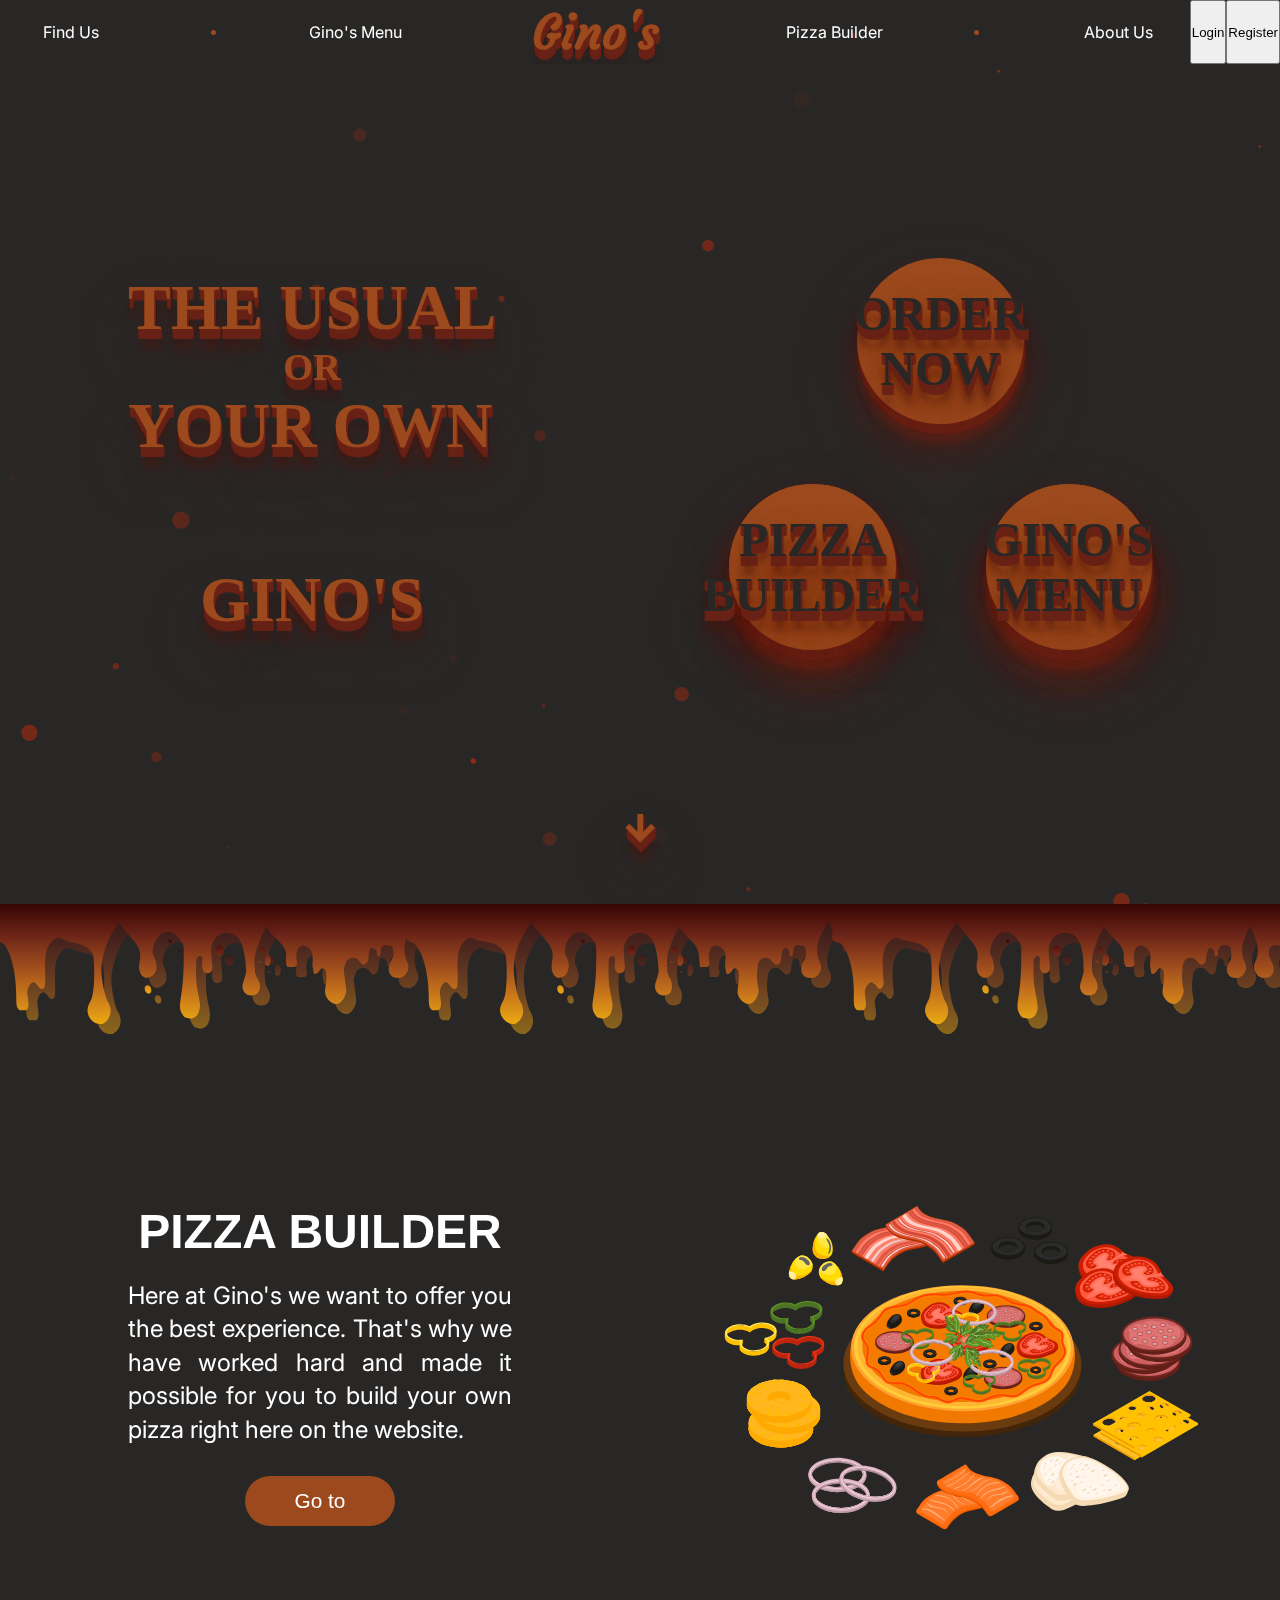
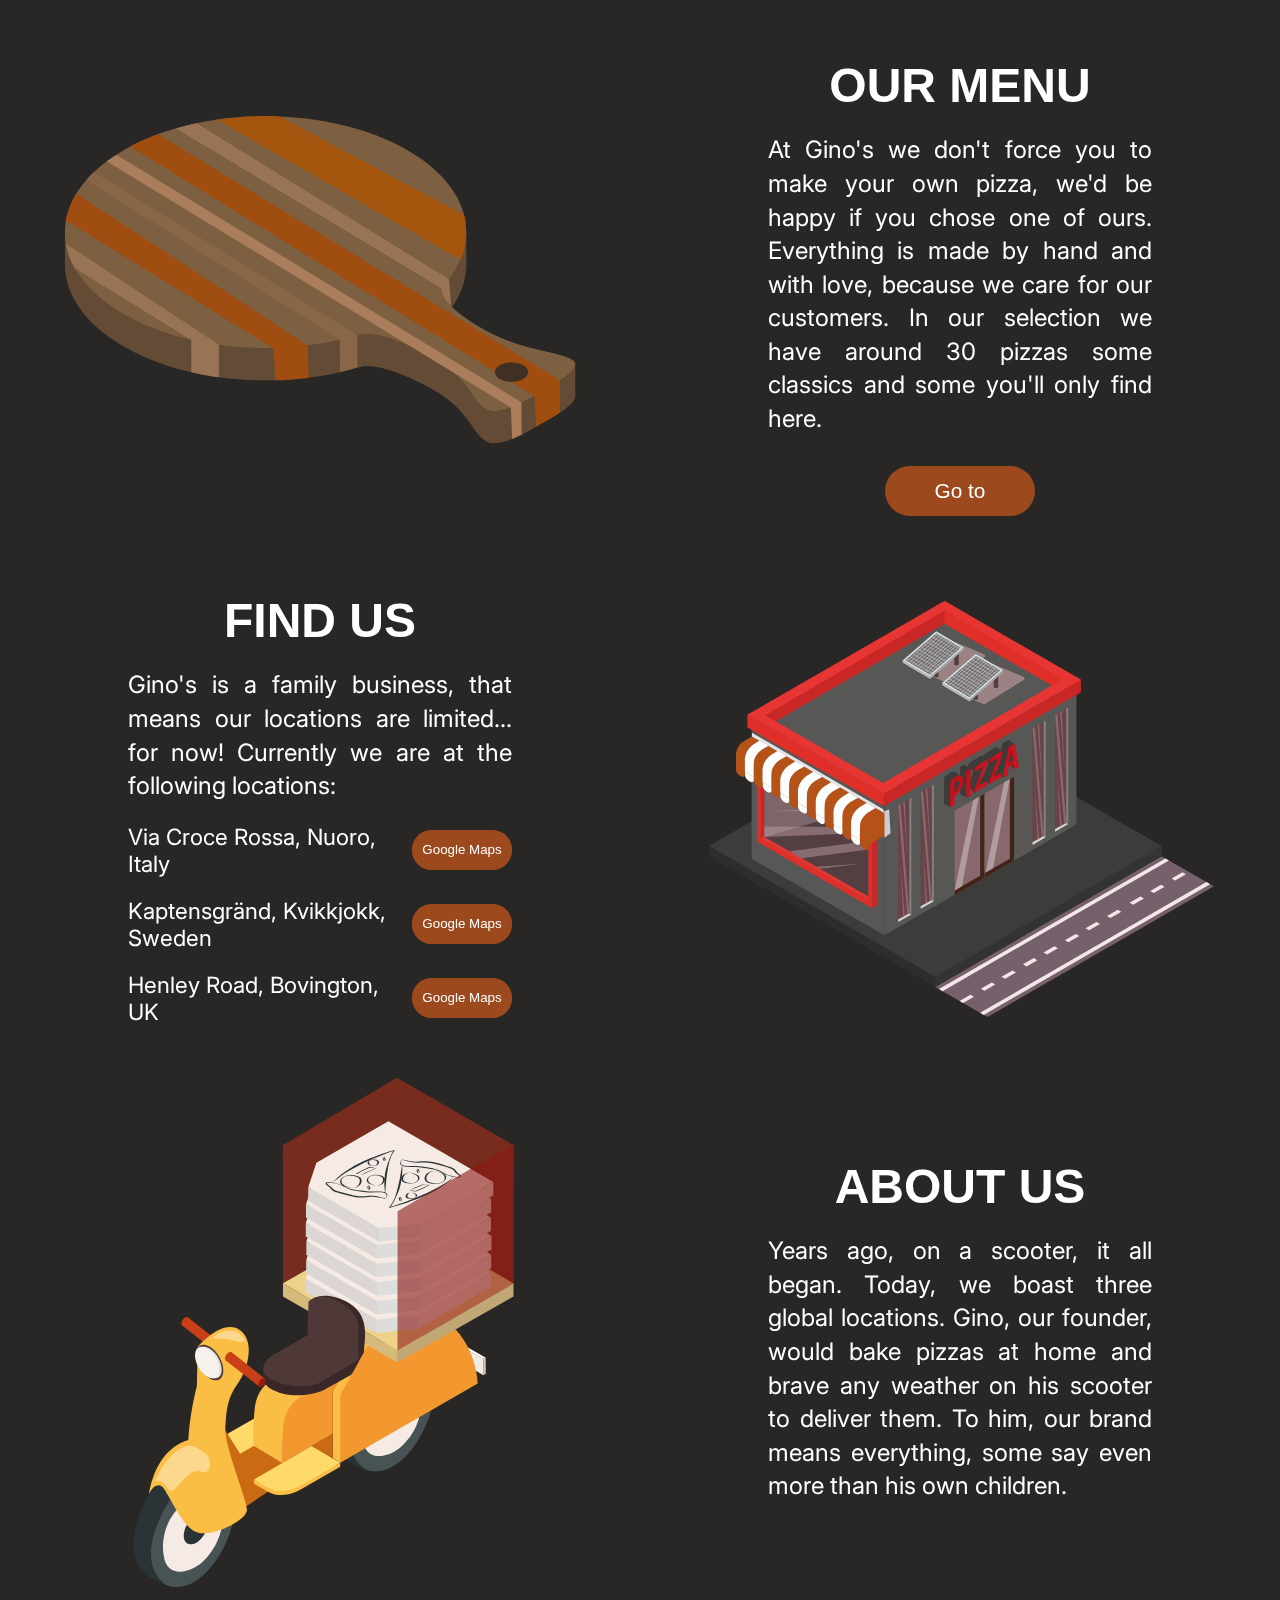
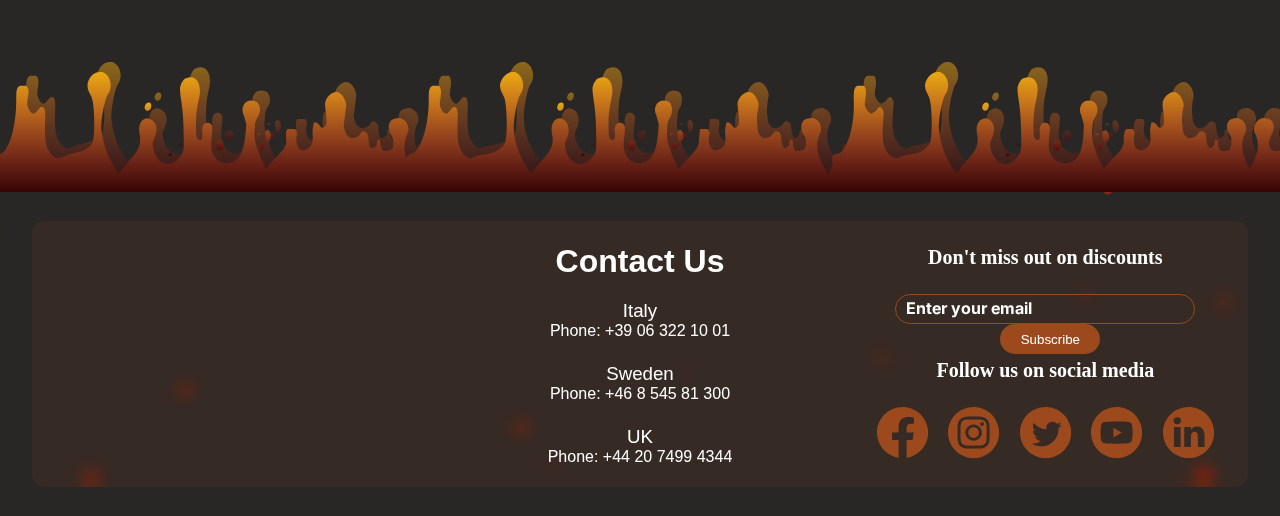
<file: html/index.html>
<html lang="en">
  <head>
    <meta charset="UTF-8" />
    <meta http-equiv="X-UA-Compatible" content="IE=edge" />
    <meta name="viewport" content="width=device-width, initial-scale=1.0" />
    <meta name="color-scheme" content="srgb">
    <link rel="profile" href="../sRGB2014.icc">
    <link rel="stylesheet" href="../css/styles.css" />
    <script src="../js/scripts.js" defer></script>
    <script src="../js/builder.js"></script>
    <!--<script src="../js/modal.js" defer></script>-->
    <title>Gino's</title>
  </head>
  <body>

    <nav class="navbar">
      <a href="index.html" class="mobile-logo"><div class="mobile-logo nav-logo-shadows">Gino's</div></a>
      <ul>
        <a onclick="scrollToElement('find-us')" id="find-us-btn"><li>Find Us</li></a>
        <span class="divider"></span>
        <a href="menu.html"><li>Gino's Menu</li></a>
        <a href="#top"><li id="logo-nav" style="width: 200px;"><div id="nav-logo" class="nav-logo-shadows">Gino's</div></li></a>
        <a href="builder.html"><li>Pizza Builder</li></a>
        <span class="divider"></span>
        <a onclick="scrollToElement('about-us')" id="about-us-btn"><li>About Us</li></a>
      </ul>
      <!--Modal testing-->
      <button data-open-modal>Login</button>
      <button data-open-register-modal>Register</button>
      
      <dialog data-register-modal id="register-modal">
        <div><h1 class="text-shadow">Come onboard!</h1></div>
        <form method="dialog">
          <div class="inputs register-inputs">
            <input type="mail" placeholder="Email" />
            <input type="text" placeholder="First Name" id="first-name"/>
            <input type="text" placeholder="Last Name" id="last-name"/>
            <input type="tel" placeholder="Phone Number" id="phone-number"/>
            <input type="password" placeholder="Password" id="password1"/>
          </div>
          
          <button type="submit" id="confirmRegistrationBtn">Register</button>
        </form>
      </dialog>

      <dialog data-modal id="login-modal">
        <div><h1 class="text-shadow">Gino's</h1></div>
        <form method="dialog" >
          <div class="inputs">
            <input type="mail" placeholder="Email" />
            <input type="password" placeholder="Password" id="password"/>
          </div>
          
          <div id="submitBtns">
            <button type="submit" id="submitBtn">Log in</button>
            <button type="submit" id="registerBtn">Register</button>
          </div>
          
          
        </form>
        <a href id="guestBtn"><p>or continue as guest</p></a>
        <!--<button data-close-modal>Close</button>-->
      </dialog>

      <style>
        * {
          /*border: 1px dashed red;*/
        }

        dialog::backdrop {
          backdrop-filter: blur(5px);
        }
        
        dialog {
          

          width: 30vw;
          height: 60vh;
          border-radius: 20px;
          border: none;
        
          background-color: rgba(15, 15, 15, 0.5);
          
        }
        input {
          width: 100%;
          height: 50px;
          background-color: rgba(15, 15, 15, 0);
          border: none;
          border-bottom: 1px solid #c4360a;
        }
        input::placeholder {
          color: white;
          opacity: 1;
          font-family: 'Inter';
          font-size: 1.5rem;
          font-weight: bold;
        }
        input:focus {
          outline: none;
          
        }
        input:focus::placeholder {
          color: rgba(255, 255, 255, 0.2)
        }
        input {
          color: white;
          font-size: 1.5rem;
        }
        input:-webkit-autofill,
        input:-webkit-autofill:hover, 
        input:-webkit-autofill:focus, 
        input:-webkit-autofill:active {
            -webkit-background-clip: text;
            -webkit-text-fill-color: #ffffff;
            transition: background-color 5000s ease-in-out 0s;
            box-shadow: inset 0 0 20px 20px #23232300;
        }   
        
        input {
          color: white;
          font-size: 1.5rem;
        }

        .inputs {
          width: 100%;
          margin-top: 10%;
        }
        #password {
          margin-top: 20px;
        }
        #submitBtns{
          display:flex;
          flex-direction: column;
          justify-content: flex-end;
          align-items: end;
          gap: 10px;
        }

        #login-modal:modal {
          display: flex;
          flex-direction: column;
          align-items: center;
          justify-content: space-between;
        }

        #register-modal:modal {
          display: flex;
          flex-direction: column;
          align-items: center;
          justify-content: flex-start;
        }

        dialog h1 {
          color: rgb(155, 73, 29);
          text-align: center;
          font-size: 3rem;
          font-family: 'Courgette';
        }
        dialog p {
          font-family: 'Inter';
        }
        #login-modal form {
          display: flex;
          justify-content: space-between;
          align-items: center;
          flex-direction: column;
          width: 90%;
          height: 70%;
        }

        #register-modal form {
          display: flex;
          justify-content: space-between;
          align-items: center;
          flex-direction: column;
          gap: 10px;
          width: 90%;
          height: 100%;
          overflow-y: hidden;
        }
        .register-inputs input{
          margin-bottom: 20px;
        }

        #submitBtn, #registerBtn, #confirmRegistrationBtn {
          width: 20vw;
          height: 50px;
          background-color: rgba(29, 29, 29, 0.5);
          color: rgb(255, 255, 255);
          border-style: none;
          font-family: 'Inter';
          font-size: 1.5rem;
          
          border-radius: 10px;
          border-width: 1px;
          border-color: #c4360a;
          margin-bottom: 10%;
          background: linear-gradient(90deg, rgba(199,30,30,0.6768908246892507) 0%, rgba(255,125,0,0.5872549703475141) 100%);
        }
        #submitBtn {
          margin-bottom: 0;
        }
        #confirmRegistrationBtn {
          
          margin-bottom: 0;
          flex-shrink: 0;
          margin-top: auto;
          margin-bottom: 6%;
        }
        #registerBtn{
          background: none;
          border: 1px solid rgba(199,30,30,0.6768908246892507);
        }
        #submitBtn:hover, #confirmRegistrationBtn:hover {
          background: linear-gradient(90deg, rgba(199,30,30,0.9) 0%, rgba(255,125,0,0.9) 100%);
        }

        #guestBtn {
          width: 100%;
          height: 70px;
          color: rgba(255, 255, 255, 0.7);
          display: flex;
          justify-content: center;
          border-top: 1px solid #c4360a;
        }

        #guestBtn p {
          font-size: 1.2rem;
        }

      </style>

      <script>
        const openButton = document.querySelector('[data-open-modal]')
        const closeButton = document.querySelector('[data-close-modal]')
        const modal = document.querySelector('[data-modal]')

        const openRegistrationButton = document.querySelector('[data-open-register-modal]')
        const registrationModal = document.querySelector('[data-register-modal]')

        openRegistrationButton.addEventListener('click', () => {
          registrationModal.showModal();
        })

        openButton.addEventListener('click', () => {
          modal.showModal();
        })
        
        closeButton.addEventListener('click', () => {
          modal.close();
        })
      </script>

      <!--Modal testing-->
      <button class="hamburger">
        <div class="bar"></div>
      </button>
    </nav>

    <nav class="mobile-nav">
      <div class="nav-links"></div>
      <a onclick="scrollToElement('find-us')">Find Us</a>
      <a href="menu.html">Gino's Menu</a>
      <a href="builder.html">Pizza Builder</a>
      <a onclick="scrollToElement('about-us')">About Us</a>
    </nav>
    <div class="profile-container">
      <button></button>
    </div>
    <div class="hero-wrapper">
      <div id="particles-js"></div>
      <header>
        <div class="hero" id="hero">
          <script src="../js/particles.js"></script>
          <div class="hero-text">
            <div id="hero-text-slogan" class="text-shadow">
              <h1>The Usual</h1>
              <span>or</span>
              <h1>Your Own</h1>
              <h1 class="hero-ginos">Gino's</h1>
            </div>
          </div>
          
          <div class="hero-buttons">      
            <div onclick="comingSoonAlert()" class="hero-button top-button text-shadow hero-button-shadows">ORDER NOW</div>
            <div class="bottom-buttons">
              <a href="builder.html" style="text-decoration: none;"class="hero-button text-shadow hero-button-shadows"><div class="hero-button text-shadow hero-button-shadows builder-button">PIZZA BUILDER</div></a>
              <a href="menu.html" style="text-decoration: none;"class="hero-button text-shadow hero-button-shadows"><div class="hero-button text-shadow hero-button-shadows">GINO'S MENU</div></a>
            </div>
          </div>
  
          <div class="arrow-container text-shadow">
            <span id="arrow" onclick="scrollToElement('builder')">&#8595</span>
          </div>
        </div>
      </header>
    </div>

    <div class="custom-shape-divider-top-1683731907">
        <svg
        class="shape-divider1"
          preserveAspectRatio="none"
          xmlns="http://www.w3.org/2000/svg"
          viewBox="0 0 2000 78"
        >
        <defs>
          <linearGradient id='myGradient' x2='0' y2='1'>
            <stop stop-color='#370505'/>
            <stop offset='.25' stop-color='#6a2317'/>
            <stop offset='.5' stop-color='#9b491d'/>
            <stop offset='.75' stop-color='#c8761b'/>
            <stop offset='1' stop-color='#eba912'/>
            </linearGradient>
            </defs>
        </defs>
          <path
              d="M207 37a1 1 0 00-1 1h2a1 1 0 001 0l-2-1zM209 28a2 2 0 00-1 3c0 1 2 2 3 1a2 2 0 001-2 2 2 0 00-3-2zM215 33a2 2 0 00-1-1c-2 1-2 5-2 7a3 3 0 001 1 2 2 0 002 0 3 3 0 001-1 5 5 0 000-5 3 3 0 00-1-1zM177 27c-3-1-6 1-5 4a4 4 0 006 2 3 3 0 001-2 4 4 0 00-2-4zM119 53c-2-1-4 1-3 3a3 3 0 004 2 2 2 0 001-2 3 3 0 00-2-3zM135 23a1 1 0 000 1c0 1 1 2 2 1a1 1 0 001-1l-3-1zM539 28a2 2 0 00-1 3c0 1 2 2 3 1a2 2 0 001-2 2 2 0 00-3-2zM537 37a1 1 0 00-1 1h2a1 1 0 001 0l-2-1zM545 33a2 2 0 00-1-1c-2 1-2 5-2 7a2 2 0 001 1 2 2 0 002 0 3 3 0 001-1 5 5 0 000-5 3 3 0 00-1-1zM449 53c-2-1-4 1-3 3a3 3 0 004 2 2 2 0 001-2 3 3 0 00-2-3zM507 27c-3-1-6 1-5 4a4 4 0 006 2 3 3 0 001-2 4 4 0 00-2-4zM465 23a1 1 0 000 1c0 1 1 2 2 1a1 1 0 001-1l-3-1zM879 28a2 2 0 00-1 3c0 1 2 2 4 1a2 2 0 000-2 2 2 0 00-3-2zM886 33a2 2 0 00-2-1c-2 1-2 5-2 7a2 2 0 002 1 2 2 0 001 0 3 3 0 001-1 5 5 0 001-5 3 3 0 00-1-1zM877 37a1 1 0 00-1 1h3c0-1-1-2-2-1zM847 27c-3-1-6 1-5 4a4 4 0 006 2 3 3 0 001-2 4 4 0 00-2-4zM789 53c-2-1-4 1-3 3a3 3 0 004 2 2 2 0 001-2 3 3 0 00-2-3zM805 23a1 1 0 000 1c0 1 1 2 2 1a1 1 0 001-1l-3-1z"
              class="shape-fill"
              />
          <path
              d="M1914 0H0v25h1c5 1 12 15 12 35 0 5 0 8 3 9h5c4-3 0-9 1-13 1-3 4-7 7-4l3 3c3 1 4-1 4-3 1-4-2-19 3-25 3-5 8-6 12-4 7 3 18 2 23 9 2 4 2 25-1 30-1 2-3 4-3 7 0 5 5 9 10 9a8 8 0 002 0c6-2 9-9 4-15-2-3-5-14-5-21 1-12 7-22 14-30l14 14a12 12 0 013 10c-2 6 0 12 6 12 6-1 8-5 7-9a13 13 0 00-2-5c-3-4 2-13 7-15a13 13 0 0113 3c5 4 4 8 4 12 0 22-3 27-3 33 0 3 3 7 5 7 7 2 11-2 11-9-1-8-4-10-3-28 0-2 2-4 4-3s0 6 1 8a4 4 0 004 3 4 4 0 004-3l-1-10c-1-8 6-15 15-13 8 1 12 8 13 25l-2 6a6 6 0 003 9 9 9 0 006 0c4-1 5-6 3-9a26 26 0 00-2-3 10 10 0 01-1-5c-1-5 0-9 1-12a63 63 0 018-15c8 9 16 12 16 18 0 3-1 6 1 8h6c3-2 1-4 1-6 0-5 2-8 6-8 9 2 7 8 7 13l1 5c1 1 3 0 4-1s2-3 4-2c3 1 2 6 2 8a42 42 0 00-1 7c0 4 5 8 9 8s8-5 8-9l-2-13c1-6 4-8 7-8 7 0 6 6 10 4 4-1 2-6 4-10 2-1 4 0 5 1s0 4 2 4 1-3 2-5c0-2 3-3 6-2 5 0 4 7 3 8a5 5 0 01-1 2c-4 5-2 11 5 11 5 1 11-5 8-10s-3-10-1-16a3 3 0 002 2 9 9 0 003 1c5 1 13 15 13 35 0 5 0 8 3 9h5c4-3 0-10 1-13s4-7 7-4l3 3c3 1 4-1 4-3 1-4-2-19 3-25 3-5 8-6 11-4 7 2 19 1 24 9 2 4 2 25-1 30-1 2-3 4-3 7 0 4 5 9 10 9a8 8 0 002 0c6-2 9-9 4-15-2-3-5-14-5-21 0-12 7-22 14-30l14 14a12 12 0 013 10c-2 6 0 12 6 12 6-1 7-5 7-9a13 13 0 00-2-5c-3-4 1-13 7-15a13 13 0 0113 3c5 4 4 8 4 12 0 22-3 27-3 33 0 3 3 7 5 7 7 2 11-2 11-9-1-8-4-10-3-28 0-2 2-4 4-3s0 6 1 8a4 4 0 004 3 4 4 0 004-3l-1-10c-1-8 6-15 15-13 8 1 12 8 13 25l-2 6a6 6 0 003 9 9 9 0 006 0c4-1 4-6 3-9a27 27 0 00-2-3 10 10 0 01-1-5c-1-5 0-9 1-12a63 63 0 018-15c9 9 16 12 16 18l1 8h6c3-2 1-4 1-6 0-5 2-8 6-8 10 2 7 8 7 13l1 5c1 1 3 0 4-1s2-3 4-2c3 1 2 6 2 8a42 42 0 00-1 7c0 4 5 8 9 8s8-5 8-9c-1-3-2-10-1-13 0-6 3-8 6-8 7 0 6 6 11 4 3-1 1-6 4-10 1-1 3 0 4 1s0 4 2 4 1-3 2-5c0-2 3-3 6-2 5 0 4 7 3 8a5 5 0 01-1 2c-4 5-2 11 5 11 6 1 11-5 8-10-6-10 1-19 7-27l3 7c0 2-1 5 1 6a9 9 0 004 1c5 1 13 15 12 35 0 5 0 8 3 9h5c4-3 0-10 1-13s5-7 7-4c2 0 2 2 4 3s3-1 4-3c0-4-3-19 2-25 3-5 9-6 12-4 7 2 18 1 23 9 2 4 2 25-1 30-1 2-3 4-3 7 0 4 5 9 10 9a8 8 0 002 0c6-2 9-9 4-15-2-3-5-14-5-21 1-12 7-22 14-30l14 14a12 12 0 013 10c-2 6 0 12 7 12 5-1 7-5 6-9a13 13 0 00-2-5c-3-4 2-13 7-15a13 13 0 0113 3c5 4 4 8 4 12 0 22-3 27-3 33 0 3 3 7 5 7 7 2 12-2 11-9-1-8-4-10-3-28 0-2 2-4 4-3s0 6 1 8a4 4 0 004 3 4 4 0 004-3l-1-10c-1-8 6-15 16-13 8 1 12 8 12 25l-2 6a6 6 0 003 9 9 9 0 006 0c4-1 5-6 3-9a27 27 0 00-2-3 10 10 0 01-1-5c-1-5 0-9 1-12a63 63 0 018-15c9 9 16 12 16 18 0 3 0 6 2 8h5c3-2 1-4 1-6 0-5 2-8 6-8 10 2 7 8 7 13l1 5c1 1 3 0 4-1s2-3 4-2c3 1 2 6 2 8a44 44 0 00-1 7c0 4 5 8 9 8s8-5 8-9c-1-3-2-10-1-13 0-6 3-8 6-8 7 0 6 6 11 4 3-1 1-6 4-10 1-1 3 0 4 1s0 4 2 4 1-3 2-5 3-3 7-2c4 0 3 7 3 8a5 5 0 01-1 2c-5 5-2 11 4 11 6 1 11-5 8-10-5-8-1-16 4-23 5 7 9 15 4 23-3 5 3 11 8 10 7 0 9-6 5-11a5 5 0 01-1-2c-1-1-2-8 3-8 3-1 6 0 7 2s-1 5 1 5 2-2 3-4 3-2 4-1c2 4 0 9 4 10 4 2 4-4 10-4 3 0 6 2 7 8l-1 13c-1 4 2 8 7 9s9-4 9-8a44 44 0 00-1-7c0-2-1-7 2-8 2-1 3 1 4 2s3 2 4 1l1-5c0-5-2-11 7-13 5 0 6 3 6 8 0 2-1 4 1 6h6c2-2 1-5 1-8 0-6 8-9 16-18a63 63 0 018 15c2 3 2 7 2 12a10 10 0 01-2 5 27 27 0 00-2 3c-1 3-1 8 3 9a9 9 0 006 0 6 6 0 003-9l-2-6c1-17 5-24 13-25 9-2 16 5 15 13v10a4 4 0 003 3 4 4 0 004-3c1-2-1-7 2-8 1-1 3 1 3 3 1 18-2 20-3 28 0 7 4 11 11 9 3 0 5-4 5-7 0-6-3-11-3-33 0-4 0-8 4-12a13 13 0 0113-3c6 2 10 11 7 15a13 13 0 00-2 5c0 4 1 8 7 9 6 0 8-6 6-12a12 12 0 013-10l14-14c7 8 14 18 14 30 0 7-3 18-5 21-5 6-2 13 4 15a8 8 0 002 0c5 0 10-4 10-9 0-3-2-5-3-7-3-5-3-26-1-30 5-7 16-6 23-9 4-2 9-1 12 4 5 6 2 21 3 25 0 2 1 4 4 3l3-3c3-3 6 1 7 4 1 4-3 10 1 13h5c3-1 3-4 3-9 0-20 7-34 12-35a9 9 0 004-1c2-1 1-4 2-6l3-7c5 8 12 18 6 27-3 5 3 11 8 11 7-1 9-7 5-12a5 5 0 01-1-2c-1-1-2-8 3-8 3-1 6 0 7 2s-1 5 1 5 2-2 3-4 2-2 4-1c2 4 0 9 4 10 4 2 4-4 10-4 3 0 6 2 7 8l-1 13c-1 4 2 8 7 9s9-4 9-8a42 42 0 00-1-6c0-3-1-8 2-9 2-1 3 1 4 2s3 2 4 1l1-5c0-5-2-11 7-13 5 0 6 3 6 8 0 2-1 4 1 6h6c2-2 1-5 1-8 0-6 8-9 16-18a63 63 0 018 15c2 3 2 7 2 12a10 10 0 01-2 5 27 27 0 00-2 3c-1 3-1 8 3 10a9 9 0 006-1 6 6 0 003-9l-2-6c1-17 5-24 13-25 10-2 17 5 15 13v10a4 4 0 003 3 4 4 0 005-3c0-2-1-7 1-8 1-1 3 1 3 3 1 18-2 20-3 28 0 7 4 11 11 9 3 0 5-4 5-7 0-6-2-11-2-33 0-4-1-8 3-12a13 13 0 0113-3c6 2 10 11 7 15a13 13 0 00-1 5c-1 4 1 8 6 9 6 0 8-6 6-12a12 12 0 013-10l14-14c7 8 14 18 14 30 0 7-2 18-5 21-5 6-2 13 4 15a8 8 0 003 0c5 0 9-4 9-9 1-3-1-5-3-7-3-5-3-26-1-30 5-7 17-6 24-9 3-2 8-1 12 4 4 6 1 21 2 25 0 2 2 4 4 3l3-3c3-3 6 1 7 4 1 4-3 10 2 13h5c2-1 2-4 2-9 0-20 8-34 13-35a9 9 0 003-1 3 3 0 002-1c2 5 3 10-1 15-3 6 3 11 8 11 7-1 9-7 5-12a5 5 0 01-1-2c-1-1-2-8 3-8 3-1 6 0 7 2s-1 5 1 5 2-2 3-4 3-2 4-1c2 4 0 9 4 10 4 2 4-4 10-4 3 0 6 2 7 8l-1 13c-1 4 2 8 7 9s9-3 9-8a42 42 0 00-1-6c0-3-1-8 2-9 2-1 3 1 4 2s3 2 4 1l1-5c0-5-2-11 7-13 5 0 6 3 6 8 0 2-1 4 1 6 2 1 4 2 6 0s1-5 1-8c0-6 8-9 16-18a63 63 0 018 15c2 3 2 7 2 12a10 10 0 01-2 5 26 26 0 00-2 3c-1 3-1 8 3 10a9 9 0 006-1 6 6 0 003-9l-2-6c1-17 5-24 13-25 10-2 17 5 15 13v10a4 4 0 003 3 4 4 0 005-3c0-2-1-7 1-8 1-1 3 1 3 3 1 18-2 20-3 28 0 7 4 11 11 9 3 0 5-4 5-7 0-6-2-11-2-33 0-4-1-8 3-12a13 13 0 0113-3c6 2 10 11 7 15a13 13 0 00-1 5c-1 4 1 8 6 9 6 0 8-6 6-12a12 12 0 013-10l14-14c7 8 14 18 14 30 0 7-2 18-5 21-5 6-2 13 4 15a8 8 0 003 0c5 0 9-4 9-9 1-3-1-5-3-7-3-5-3-26-1-30 5-7 17-6 24-9 3-2 8-1 12 4 4 6 1 21 2 25 0 2 2 4 4 3l3-3c3-3 6 1 7 4 1 4-3 10 2 13h5c2-1 2-4 2-9 0-20 8-34 13-35V0z"
              class="shape-fill"
              />
          <path
             d="M1794 38a1 1 0 000-1c-1-1-2 0-2 1h2zM1792 31a2 2 0 00-1-3 2 2 0 00-2 2 2 2 0 000 2c1 1 3 0 3-1zM1787 32a2 2 0 00-2 1 3 3 0 00-1 1 5 5 0 000 5 3 3 0 001 1 2 2 0 002 0 3 3 0 001-2c1-1 0-5-1-6zM1865 23l-2 1a1 1 0 001 1c0 1 2 0 1-1a1 1 0 000-1zM1881 53a3 3 0 00-1 3 2 2 0 001 2 3 3 0 004-2c0-2-2-4-4-3zM1824 27a4 4 0 00-3 4 3 3 0 002 2 4 4 0 006-2c1-3-3-5-5-4zM1551 53a3 3 0 00-1 3 2 2 0 001 2 3 3 0 004-2c0-2-2-4-4-3zM1535 23l-2 1a1 1 0 001 1c0 1 2 0 1-1a1 1 0 000-1zM1464 38a1 1 0 000-1c-1-1-2 0-2 1h2zM1457 32a2 2 0 00-2 1 3 3 0 00-1 1 5 5 0 000 5 3 3 0 001 1 2 2 0 002 0 2 2 0 001-2c1-1 0-5-1-6zM1494 27a4 4 0 00-3 4 3 3 0 002 2 4 4 0 006-2c1-3-3-5-5-4zM1462 31a2 2 0 00-1-3 2 2 0 00-2 2 2 2 0 000 2c1 1 3 0 3-1zM1124 38a1 1 0 000-1c-1-1-2 0-2 1h2zM1116 32a2 2 0 00-1 1 3 3 0 00-1 1 5 5 0 000 5 3 3 0 001 1 2 2 0 002 0 2 2 0 001-2c1-1 0-5-2-6zM1122 31a2 2 0 00-1-3 2 2 0 00-3 2 2 2 0 001 2c1 1 3 0 3-1zM1195 23l-3 1a1 1 0 002 1c0 1 2 0 1-1a1 1 0 000-1zM1153 27a4 4 0 00-2 4 3 3 0 001 2 4 4 0 007-2c1-3-3-5-6-4zM1211 53a3 3 0 00-2 3 2 2 0 001 2 3 3 0 005-2c0-2-2-4-4-3z"
             class="shape-fill"
             />
          
        </svg>
        <svg class="shape-divider2"
          preserveAspectRatio="none"
          xmlns="http://www.w3.org/2000/svg"
          viewBox="0 0 2000 78"
        >
        <defs>
          <linearGradient id='myGradient' x2='0' y2='1'>
            <stop stop-color='#370505'/>
            <stop offset='.25' stop-color='#6a2317'/>
            <stop offset='.5' stop-color='#9b491d'/>
            <stop offset='.75' stop-color='#c8761b'/>
            <stop offset='1' stop-color='#eba912'/>
            </linearGradient>
            </defs>
        </defs>
          <path
              d="M207 37a1 1 0 00-1 1h2a1 1 0 001 0l-2-1zM209 28a2 2 0 00-1 3c0 1 2 2 3 1a2 2 0 001-2 2 2 0 00-3-2zM215 33a2 2 0 00-1-1c-2 1-2 5-2 7a3 3 0 001 1 2 2 0 002 0 3 3 0 001-1 5 5 0 000-5 3 3 0 00-1-1zM177 27c-3-1-6 1-5 4a4 4 0 006 2 3 3 0 001-2 4 4 0 00-2-4zM119 53c-2-1-4 1-3 3a3 3 0 004 2 2 2 0 001-2 3 3 0 00-2-3zM135 23a1 1 0 000 1c0 1 1 2 2 1a1 1 0 001-1l-3-1zM539 28a2 2 0 00-1 3c0 1 2 2 3 1a2 2 0 001-2 2 2 0 00-3-2zM537 37a1 1 0 00-1 1h2a1 1 0 001 0l-2-1zM545 33a2 2 0 00-1-1c-2 1-2 5-2 7a2 2 0 001 1 2 2 0 002 0 3 3 0 001-1 5 5 0 000-5 3 3 0 00-1-1zM449 53c-2-1-4 1-3 3a3 3 0 004 2 2 2 0 001-2 3 3 0 00-2-3zM507 27c-3-1-6 1-5 4a4 4 0 006 2 3 3 0 001-2 4 4 0 00-2-4zM465 23a1 1 0 000 1c0 1 1 2 2 1a1 1 0 001-1l-3-1zM879 28a2 2 0 00-1 3c0 1 2 2 4 1a2 2 0 000-2 2 2 0 00-3-2zM886 33a2 2 0 00-2-1c-2 1-2 5-2 7a2 2 0 002 1 2 2 0 001 0 3 3 0 001-1 5 5 0 001-5 3 3 0 00-1-1zM877 37a1 1 0 00-1 1h3c0-1-1-2-2-1zM847 27c-3-1-6 1-5 4a4 4 0 006 2 3 3 0 001-2 4 4 0 00-2-4zM789 53c-2-1-4 1-3 3a3 3 0 004 2 2 2 0 001-2 3 3 0 00-2-3zM805 23a1 1 0 000 1c0 1 1 2 2 1a1 1 0 001-1l-3-1z"
              class="shape-fill"
              />
          <path
              d="M1914 0H0v25h1c5 1 12 15 12 35 0 5 0 8 3 9h5c4-3 0-9 1-13 1-3 4-7 7-4l3 3c3 1 4-1 4-3 1-4-2-19 3-25 3-5 8-6 12-4 7 3 18 2 23 9 2 4 2 25-1 30-1 2-3 4-3 7 0 5 5 9 10 9a8 8 0 002 0c6-2 9-9 4-15-2-3-5-14-5-21 1-12 7-22 14-30l14 14a12 12 0 013 10c-2 6 0 12 6 12 6-1 8-5 7-9a13 13 0 00-2-5c-3-4 2-13 7-15a13 13 0 0113 3c5 4 4 8 4 12 0 22-3 27-3 33 0 3 3 7 5 7 7 2 11-2 11-9-1-8-4-10-3-28 0-2 2-4 4-3s0 6 1 8a4 4 0 004 3 4 4 0 004-3l-1-10c-1-8 6-15 15-13 8 1 12 8 13 25l-2 6a6 6 0 003 9 9 9 0 006 0c4-1 5-6 3-9a26 26 0 00-2-3 10 10 0 01-1-5c-1-5 0-9 1-12a63 63 0 018-15c8 9 16 12 16 18 0 3-1 6 1 8h6c3-2 1-4 1-6 0-5 2-8 6-8 9 2 7 8 7 13l1 5c1 1 3 0 4-1s2-3 4-2c3 1 2 6 2 8a42 42 0 00-1 7c0 4 5 8 9 8s8-5 8-9l-2-13c1-6 4-8 7-8 7 0 6 6 10 4 4-1 2-6 4-10 2-1 4 0 5 1s0 4 2 4 1-3 2-5c0-2 3-3 6-2 5 0 4 7 3 8a5 5 0 01-1 2c-4 5-2 11 5 11 5 1 11-5 8-10s-3-10-1-16a3 3 0 002 2 9 9 0 003 1c5 1 13 15 13 35 0 5 0 8 3 9h5c4-3 0-10 1-13s4-7 7-4l3 3c3 1 4-1 4-3 1-4-2-19 3-25 3-5 8-6 11-4 7 2 19 1 24 9 2 4 2 25-1 30-1 2-3 4-3 7 0 4 5 9 10 9a8 8 0 002 0c6-2 9-9 4-15-2-3-5-14-5-21 0-12 7-22 14-30l14 14a12 12 0 013 10c-2 6 0 12 6 12 6-1 7-5 7-9a13 13 0 00-2-5c-3-4 1-13 7-15a13 13 0 0113 3c5 4 4 8 4 12 0 22-3 27-3 33 0 3 3 7 5 7 7 2 11-2 11-9-1-8-4-10-3-28 0-2 2-4 4-3s0 6 1 8a4 4 0 004 3 4 4 0 004-3l-1-10c-1-8 6-15 15-13 8 1 12 8 13 25l-2 6a6 6 0 003 9 9 9 0 006 0c4-1 4-6 3-9a27 27 0 00-2-3 10 10 0 01-1-5c-1-5 0-9 1-12a63 63 0 018-15c9 9 16 12 16 18l1 8h6c3-2 1-4 1-6 0-5 2-8 6-8 10 2 7 8 7 13l1 5c1 1 3 0 4-1s2-3 4-2c3 1 2 6 2 8a42 42 0 00-1 7c0 4 5 8 9 8s8-5 8-9c-1-3-2-10-1-13 0-6 3-8 6-8 7 0 6 6 11 4 3-1 1-6 4-10 1-1 3 0 4 1s0 4 2 4 1-3 2-5c0-2 3-3 6-2 5 0 4 7 3 8a5 5 0 01-1 2c-4 5-2 11 5 11 6 1 11-5 8-10-6-10 1-19 7-27l3 7c0 2-1 5 1 6a9 9 0 004 1c5 1 13 15 12 35 0 5 0 8 3 9h5c4-3 0-10 1-13s5-7 7-4c2 0 2 2 4 3s3-1 4-3c0-4-3-19 2-25 3-5 9-6 12-4 7 2 18 1 23 9 2 4 2 25-1 30-1 2-3 4-3 7 0 4 5 9 10 9a8 8 0 002 0c6-2 9-9 4-15-2-3-5-14-5-21 1-12 7-22 14-30l14 14a12 12 0 013 10c-2 6 0 12 7 12 5-1 7-5 6-9a13 13 0 00-2-5c-3-4 2-13 7-15a13 13 0 0113 3c5 4 4 8 4 12 0 22-3 27-3 33 0 3 3 7 5 7 7 2 12-2 11-9-1-8-4-10-3-28 0-2 2-4 4-3s0 6 1 8a4 4 0 004 3 4 4 0 004-3l-1-10c-1-8 6-15 16-13 8 1 12 8 12 25l-2 6a6 6 0 003 9 9 9 0 006 0c4-1 5-6 3-9a27 27 0 00-2-3 10 10 0 01-1-5c-1-5 0-9 1-12a63 63 0 018-15c9 9 16 12 16 18 0 3 0 6 2 8h5c3-2 1-4 1-6 0-5 2-8 6-8 10 2 7 8 7 13l1 5c1 1 3 0 4-1s2-3 4-2c3 1 2 6 2 8a44 44 0 00-1 7c0 4 5 8 9 8s8-5 8-9c-1-3-2-10-1-13 0-6 3-8 6-8 7 0 6 6 11 4 3-1 1-6 4-10 1-1 3 0 4 1s0 4 2 4 1-3 2-5 3-3 7-2c4 0 3 7 3 8a5 5 0 01-1 2c-5 5-2 11 4 11 6 1 11-5 8-10-5-8-1-16 4-23 5 7 9 15 4 23-3 5 3 11 8 10 7 0 9-6 5-11a5 5 0 01-1-2c-1-1-2-8 3-8 3-1 6 0 7 2s-1 5 1 5 2-2 3-4 3-2 4-1c2 4 0 9 4 10 4 2 4-4 10-4 3 0 6 2 7 8l-1 13c-1 4 2 8 7 9s9-4 9-8a44 44 0 00-1-7c0-2-1-7 2-8 2-1 3 1 4 2s3 2 4 1l1-5c0-5-2-11 7-13 5 0 6 3 6 8 0 2-1 4 1 6h6c2-2 1-5 1-8 0-6 8-9 16-18a63 63 0 018 15c2 3 2 7 2 12a10 10 0 01-2 5 27 27 0 00-2 3c-1 3-1 8 3 9a9 9 0 006 0 6 6 0 003-9l-2-6c1-17 5-24 13-25 9-2 16 5 15 13v10a4 4 0 003 3 4 4 0 004-3c1-2-1-7 2-8 1-1 3 1 3 3 1 18-2 20-3 28 0 7 4 11 11 9 3 0 5-4 5-7 0-6-3-11-3-33 0-4 0-8 4-12a13 13 0 0113-3c6 2 10 11 7 15a13 13 0 00-2 5c0 4 1 8 7 9 6 0 8-6 6-12a12 12 0 013-10l14-14c7 8 14 18 14 30 0 7-3 18-5 21-5 6-2 13 4 15a8 8 0 002 0c5 0 10-4 10-9 0-3-2-5-3-7-3-5-3-26-1-30 5-7 16-6 23-9 4-2 9-1 12 4 5 6 2 21 3 25 0 2 1 4 4 3l3-3c3-3 6 1 7 4 1 4-3 10 1 13h5c3-1 3-4 3-9 0-20 7-34 12-35a9 9 0 004-1c2-1 1-4 2-6l3-7c5 8 12 18 6 27-3 5 3 11 8 11 7-1 9-7 5-12a5 5 0 01-1-2c-1-1-2-8 3-8 3-1 6 0 7 2s-1 5 1 5 2-2 3-4 2-2 4-1c2 4 0 9 4 10 4 2 4-4 10-4 3 0 6 2 7 8l-1 13c-1 4 2 8 7 9s9-4 9-8a42 42 0 00-1-6c0-3-1-8 2-9 2-1 3 1 4 2s3 2 4 1l1-5c0-5-2-11 7-13 5 0 6 3 6 8 0 2-1 4 1 6h6c2-2 1-5 1-8 0-6 8-9 16-18a63 63 0 018 15c2 3 2 7 2 12a10 10 0 01-2 5 27 27 0 00-2 3c-1 3-1 8 3 10a9 9 0 006-1 6 6 0 003-9l-2-6c1-17 5-24 13-25 10-2 17 5 15 13v10a4 4 0 003 3 4 4 0 005-3c0-2-1-7 1-8 1-1 3 1 3 3 1 18-2 20-3 28 0 7 4 11 11 9 3 0 5-4 5-7 0-6-2-11-2-33 0-4-1-8 3-12a13 13 0 0113-3c6 2 10 11 7 15a13 13 0 00-1 5c-1 4 1 8 6 9 6 0 8-6 6-12a12 12 0 013-10l14-14c7 8 14 18 14 30 0 7-2 18-5 21-5 6-2 13 4 15a8 8 0 003 0c5 0 9-4 9-9 1-3-1-5-3-7-3-5-3-26-1-30 5-7 17-6 24-9 3-2 8-1 12 4 4 6 1 21 2 25 0 2 2 4 4 3l3-3c3-3 6 1 7 4 1 4-3 10 2 13h5c2-1 2-4 2-9 0-20 8-34 13-35a9 9 0 003-1 3 3 0 002-1c2 5 3 10-1 15-3 6 3 11 8 11 7-1 9-7 5-12a5 5 0 01-1-2c-1-1-2-8 3-8 3-1 6 0 7 2s-1 5 1 5 2-2 3-4 3-2 4-1c2 4 0 9 4 10 4 2 4-4 10-4 3 0 6 2 7 8l-1 13c-1 4 2 8 7 9s9-3 9-8a42 42 0 00-1-6c0-3-1-8 2-9 2-1 3 1 4 2s3 2 4 1l1-5c0-5-2-11 7-13 5 0 6 3 6 8 0 2-1 4 1 6 2 1 4 2 6 0s1-5 1-8c0-6 8-9 16-18a63 63 0 018 15c2 3 2 7 2 12a10 10 0 01-2 5 26 26 0 00-2 3c-1 3-1 8 3 10a9 9 0 006-1 6 6 0 003-9l-2-6c1-17 5-24 13-25 10-2 17 5 15 13v10a4 4 0 003 3 4 4 0 005-3c0-2-1-7 1-8 1-1 3 1 3 3 1 18-2 20-3 28 0 7 4 11 11 9 3 0 5-4 5-7 0-6-2-11-2-33 0-4-1-8 3-12a13 13 0 0113-3c6 2 10 11 7 15a13 13 0 00-1 5c-1 4 1 8 6 9 6 0 8-6 6-12a12 12 0 013-10l14-14c7 8 14 18 14 30 0 7-2 18-5 21-5 6-2 13 4 15a8 8 0 003 0c5 0 9-4 9-9 1-3-1-5-3-7-3-5-3-26-1-30 5-7 17-6 24-9 3-2 8-1 12 4 4 6 1 21 2 25 0 2 2 4 4 3l3-3c3-3 6 1 7 4 1 4-3 10 2 13h5c2-1 2-4 2-9 0-20 8-34 13-35V0z"
              class="shape-fill"
              />
          <path
             d="M1794 38a1 1 0 000-1c-1-1-2 0-2 1h2zM1792 31a2 2 0 00-1-3 2 2 0 00-2 2 2 2 0 000 2c1 1 3 0 3-1zM1787 32a2 2 0 00-2 1 3 3 0 00-1 1 5 5 0 000 5 3 3 0 001 1 2 2 0 002 0 3 3 0 001-2c1-1 0-5-1-6zM1865 23l-2 1a1 1 0 001 1c0 1 2 0 1-1a1 1 0 000-1zM1881 53a3 3 0 00-1 3 2 2 0 001 2 3 3 0 004-2c0-2-2-4-4-3zM1824 27a4 4 0 00-3 4 3 3 0 002 2 4 4 0 006-2c1-3-3-5-5-4zM1551 53a3 3 0 00-1 3 2 2 0 001 2 3 3 0 004-2c0-2-2-4-4-3zM1535 23l-2 1a1 1 0 001 1c0 1 2 0 1-1a1 1 0 000-1zM1464 38a1 1 0 000-1c-1-1-2 0-2 1h2zM1457 32a2 2 0 00-2 1 3 3 0 00-1 1 5 5 0 000 5 3 3 0 001 1 2 2 0 002 0 2 2 0 001-2c1-1 0-5-1-6zM1494 27a4 4 0 00-3 4 3 3 0 002 2 4 4 0 006-2c1-3-3-5-5-4zM1462 31a2 2 0 00-1-3 2 2 0 00-2 2 2 2 0 000 2c1 1 3 0 3-1zM1124 38a1 1 0 000-1c-1-1-2 0-2 1h2zM1116 32a2 2 0 00-1 1 3 3 0 00-1 1 5 5 0 000 5 3 3 0 001 1 2 2 0 002 0 2 2 0 001-2c1-1 0-5-2-6zM1122 31a2 2 0 00-1-3 2 2 0 00-3 2 2 2 0 001 2c1 1 3 0 3-1zM1195 23l-3 1a1 1 0 002 1c0 1 2 0 1-1a1 1 0 000-1zM1153 27a4 4 0 00-2 4 3 3 0 001 2 4 4 0 007-2c1-3-3-5-6-4zM1211 53a3 3 0 00-2 3 2 2 0 001 2 3 3 0 005-2c0-2-2-4-4-3z"
             class="shape-fill"
             />
        </svg>
      </div>

    <main>
      <section id="builder" class="section">
        <div class="text">
          <h1>Pizza Builder</h1>
          <p>Here at Gino's we want to offer you the best experience. That's why we have worked hard and made it possible for you to build your own pizza right here on the website.</p>
          <div class="button-wrapper">
            <a href="builder.html"><button class="cta-button">Go to</button></a>
          </div>
        </div>
        <img src="../assets/menu-pizza-orange.svg" id="menu-pizza" alt="pizza">
      </section>

      <section id="menu-section" class="section">
        <div class="text">
          <h1>Our Menu</h1>
          <p>At Gino's we don't force you to make your own pizza, we'd be happy if you chose one of ours. Everything is made by hand and with love, because we care for our customers. In our selection we have around 30 pizzas some classics and some you'll only find here.</p>
          <div class="button-wrapper">
            <a href="menu.html"><button class="cta-button">Go to</button></a>
          </div>
        </div>
        <img src="../assets/cutting-board.svg" id="menu" alt="cutting board">
      </section>

      <section id="find-us" class="section">
        <div class="text">
          <h1>Find Us</h1>
          <p>Gino's is a family business, that means our locations are limited... for now! Currently we are at the following locations:</p>
          <div class="find-us-wrapper">
            <div class="container">
              <span class="address">Via Croce Rossa, Nuoro, Italy </span> 
              <a href="https://goo.gl/maps/ZwgjeMTDrhuFkC7J6" target="_blank" class="maps-button"><button class="maps-button">Google Maps</button></a>
            </div>
            <div class="container">
              <span class="address">Kaptensgränd, Kvikkjokk, Sweden </span>
              <a href="https://goo.gl/maps/7uCjx9fgEfDgYVag8" target="_blank" class="maps-button"><button class="maps-button">Google Maps</button></a>
            </div>
            <div class="container">
              <span class="address">Henley Road, Bovington, UK</span>
              <a href="https://goo.gl/maps/C7cy2BHh7Ap1dt8Y9" target="_blank" class="maps-button"><button class="maps-button">Google Maps</button></a>
            </div>
          </div>
        </div>
        <img src="../assets/restaurant.svg" id="menu" alt="restaurant">
      </section>

      <section class="section" id="about-us">
        <div class="text">
          <h1>About Us</h1>
          <p>Years ago, on a scooter, it all began. Today, we boast three global locations. Gino, our founder, would bake pizzas at home and brave any weather on his scooter to deliver them. To him, our brand means everything, some say even more than his own children.</p>
        </div>
        <img src="../assets/scooter.svg" id="menu" alt="scooter">
      </section>
    </main>

    <div class="custom-shape-divider-top-1683731907 upside-down">
      <svg
      class="shape-divider1"
        preserveAspectRatio="none"
        xmlns="http://www.w3.org/2000/svg"
        viewBox="0 0 2000 78"
      >
      <defs>
        <linearGradient id='myGradient' x2='0' y2='1'>
          <stop stop-color='#370505'/>
          <stop offset='.25' stop-color='#6a2317'/>
          <stop offset='.5' stop-color='#9b491d'/>
          <stop offset='.75' stop-color='#c8761b'/>
          <stop offset='1' stop-color='#eba912'/>
          </linearGradient>
          </defs>
      </defs>
        <path
            d="M207 37a1 1 0 00-1 1h2a1 1 0 001 0l-2-1zM209 28a2 2 0 00-1 3c0 1 2 2 3 1a2 2 0 001-2 2 2 0 00-3-2zM215 33a2 2 0 00-1-1c-2 1-2 5-2 7a3 3 0 001 1 2 2 0 002 0 3 3 0 001-1 5 5 0 000-5 3 3 0 00-1-1zM177 27c-3-1-6 1-5 4a4 4 0 006 2 3 3 0 001-2 4 4 0 00-2-4zM119 53c-2-1-4 1-3 3a3 3 0 004 2 2 2 0 001-2 3 3 0 00-2-3zM135 23a1 1 0 000 1c0 1 1 2 2 1a1 1 0 001-1l-3-1zM539 28a2 2 0 00-1 3c0 1 2 2 3 1a2 2 0 001-2 2 2 0 00-3-2zM537 37a1 1 0 00-1 1h2a1 1 0 001 0l-2-1zM545 33a2 2 0 00-1-1c-2 1-2 5-2 7a2 2 0 001 1 2 2 0 002 0 3 3 0 001-1 5 5 0 000-5 3 3 0 00-1-1zM449 53c-2-1-4 1-3 3a3 3 0 004 2 2 2 0 001-2 3 3 0 00-2-3zM507 27c-3-1-6 1-5 4a4 4 0 006 2 3 3 0 001-2 4 4 0 00-2-4zM465 23a1 1 0 000 1c0 1 1 2 2 1a1 1 0 001-1l-3-1zM879 28a2 2 0 00-1 3c0 1 2 2 4 1a2 2 0 000-2 2 2 0 00-3-2zM886 33a2 2 0 00-2-1c-2 1-2 5-2 7a2 2 0 002 1 2 2 0 001 0 3 3 0 001-1 5 5 0 001-5 3 3 0 00-1-1zM877 37a1 1 0 00-1 1h3c0-1-1-2-2-1zM847 27c-3-1-6 1-5 4a4 4 0 006 2 3 3 0 001-2 4 4 0 00-2-4zM789 53c-2-1-4 1-3 3a3 3 0 004 2 2 2 0 001-2 3 3 0 00-2-3zM805 23a1 1 0 000 1c0 1 1 2 2 1a1 1 0 001-1l-3-1z"
            class="shape-fill"
            />
        <path
            d="M1914 0H0v25h1c5 1 12 15 12 35 0 5 0 8 3 9h5c4-3 0-9 1-13 1-3 4-7 7-4l3 3c3 1 4-1 4-3 1-4-2-19 3-25 3-5 8-6 12-4 7 3 18 2 23 9 2 4 2 25-1 30-1 2-3 4-3 7 0 5 5 9 10 9a8 8 0 002 0c6-2 9-9 4-15-2-3-5-14-5-21 1-12 7-22 14-30l14 14a12 12 0 013 10c-2 6 0 12 6 12 6-1 8-5 7-9a13 13 0 00-2-5c-3-4 2-13 7-15a13 13 0 0113 3c5 4 4 8 4 12 0 22-3 27-3 33 0 3 3 7 5 7 7 2 11-2 11-9-1-8-4-10-3-28 0-2 2-4 4-3s0 6 1 8a4 4 0 004 3 4 4 0 004-3l-1-10c-1-8 6-15 15-13 8 1 12 8 13 25l-2 6a6 6 0 003 9 9 9 0 006 0c4-1 5-6 3-9a26 26 0 00-2-3 10 10 0 01-1-5c-1-5 0-9 1-12a63 63 0 018-15c8 9 16 12 16 18 0 3-1 6 1 8h6c3-2 1-4 1-6 0-5 2-8 6-8 9 2 7 8 7 13l1 5c1 1 3 0 4-1s2-3 4-2c3 1 2 6 2 8a42 42 0 00-1 7c0 4 5 8 9 8s8-5 8-9l-2-13c1-6 4-8 7-8 7 0 6 6 10 4 4-1 2-6 4-10 2-1 4 0 5 1s0 4 2 4 1-3 2-5c0-2 3-3 6-2 5 0 4 7 3 8a5 5 0 01-1 2c-4 5-2 11 5 11 5 1 11-5 8-10s-3-10-1-16a3 3 0 002 2 9 9 0 003 1c5 1 13 15 13 35 0 5 0 8 3 9h5c4-3 0-10 1-13s4-7 7-4l3 3c3 1 4-1 4-3 1-4-2-19 3-25 3-5 8-6 11-4 7 2 19 1 24 9 2 4 2 25-1 30-1 2-3 4-3 7 0 4 5 9 10 9a8 8 0 002 0c6-2 9-9 4-15-2-3-5-14-5-21 0-12 7-22 14-30l14 14a12 12 0 013 10c-2 6 0 12 6 12 6-1 7-5 7-9a13 13 0 00-2-5c-3-4 1-13 7-15a13 13 0 0113 3c5 4 4 8 4 12 0 22-3 27-3 33 0 3 3 7 5 7 7 2 11-2 11-9-1-8-4-10-3-28 0-2 2-4 4-3s0 6 1 8a4 4 0 004 3 4 4 0 004-3l-1-10c-1-8 6-15 15-13 8 1 12 8 13 25l-2 6a6 6 0 003 9 9 9 0 006 0c4-1 4-6 3-9a27 27 0 00-2-3 10 10 0 01-1-5c-1-5 0-9 1-12a63 63 0 018-15c9 9 16 12 16 18l1 8h6c3-2 1-4 1-6 0-5 2-8 6-8 10 2 7 8 7 13l1 5c1 1 3 0 4-1s2-3 4-2c3 1 2 6 2 8a42 42 0 00-1 7c0 4 5 8 9 8s8-5 8-9c-1-3-2-10-1-13 0-6 3-8 6-8 7 0 6 6 11 4 3-1 1-6 4-10 1-1 3 0 4 1s0 4 2 4 1-3 2-5c0-2 3-3 6-2 5 0 4 7 3 8a5 5 0 01-1 2c-4 5-2 11 5 11 6 1 11-5 8-10-6-10 1-19 7-27l3 7c0 2-1 5 1 6a9 9 0 004 1c5 1 13 15 12 35 0 5 0 8 3 9h5c4-3 0-10 1-13s5-7 7-4c2 0 2 2 4 3s3-1 4-3c0-4-3-19 2-25 3-5 9-6 12-4 7 2 18 1 23 9 2 4 2 25-1 30-1 2-3 4-3 7 0 4 5 9 10 9a8 8 0 002 0c6-2 9-9 4-15-2-3-5-14-5-21 1-12 7-22 14-30l14 14a12 12 0 013 10c-2 6 0 12 7 12 5-1 7-5 6-9a13 13 0 00-2-5c-3-4 2-13 7-15a13 13 0 0113 3c5 4 4 8 4 12 0 22-3 27-3 33 0 3 3 7 5 7 7 2 12-2 11-9-1-8-4-10-3-28 0-2 2-4 4-3s0 6 1 8a4 4 0 004 3 4 4 0 004-3l-1-10c-1-8 6-15 16-13 8 1 12 8 12 25l-2 6a6 6 0 003 9 9 9 0 006 0c4-1 5-6 3-9a27 27 0 00-2-3 10 10 0 01-1-5c-1-5 0-9 1-12a63 63 0 018-15c9 9 16 12 16 18 0 3 0 6 2 8h5c3-2 1-4 1-6 0-5 2-8 6-8 10 2 7 8 7 13l1 5c1 1 3 0 4-1s2-3 4-2c3 1 2 6 2 8a44 44 0 00-1 7c0 4 5 8 9 8s8-5 8-9c-1-3-2-10-1-13 0-6 3-8 6-8 7 0 6 6 11 4 3-1 1-6 4-10 1-1 3 0 4 1s0 4 2 4 1-3 2-5 3-3 7-2c4 0 3 7 3 8a5 5 0 01-1 2c-5 5-2 11 4 11 6 1 11-5 8-10-5-8-1-16 4-23 5 7 9 15 4 23-3 5 3 11 8 10 7 0 9-6 5-11a5 5 0 01-1-2c-1-1-2-8 3-8 3-1 6 0 7 2s-1 5 1 5 2-2 3-4 3-2 4-1c2 4 0 9 4 10 4 2 4-4 10-4 3 0 6 2 7 8l-1 13c-1 4 2 8 7 9s9-4 9-8a44 44 0 00-1-7c0-2-1-7 2-8 2-1 3 1 4 2s3 2 4 1l1-5c0-5-2-11 7-13 5 0 6 3 6 8 0 2-1 4 1 6h6c2-2 1-5 1-8 0-6 8-9 16-18a63 63 0 018 15c2 3 2 7 2 12a10 10 0 01-2 5 27 27 0 00-2 3c-1 3-1 8 3 9a9 9 0 006 0 6 6 0 003-9l-2-6c1-17 5-24 13-25 9-2 16 5 15 13v10a4 4 0 003 3 4 4 0 004-3c1-2-1-7 2-8 1-1 3 1 3 3 1 18-2 20-3 28 0 7 4 11 11 9 3 0 5-4 5-7 0-6-3-11-3-33 0-4 0-8 4-12a13 13 0 0113-3c6 2 10 11 7 15a13 13 0 00-2 5c0 4 1 8 7 9 6 0 8-6 6-12a12 12 0 013-10l14-14c7 8 14 18 14 30 0 7-3 18-5 21-5 6-2 13 4 15a8 8 0 002 0c5 0 10-4 10-9 0-3-2-5-3-7-3-5-3-26-1-30 5-7 16-6 23-9 4-2 9-1 12 4 5 6 2 21 3 25 0 2 1 4 4 3l3-3c3-3 6 1 7 4 1 4-3 10 1 13h5c3-1 3-4 3-9 0-20 7-34 12-35a9 9 0 004-1c2-1 1-4 2-6l3-7c5 8 12 18 6 27-3 5 3 11 8 11 7-1 9-7 5-12a5 5 0 01-1-2c-1-1-2-8 3-8 3-1 6 0 7 2s-1 5 1 5 2-2 3-4 2-2 4-1c2 4 0 9 4 10 4 2 4-4 10-4 3 0 6 2 7 8l-1 13c-1 4 2 8 7 9s9-4 9-8a42 42 0 00-1-6c0-3-1-8 2-9 2-1 3 1 4 2s3 2 4 1l1-5c0-5-2-11 7-13 5 0 6 3 6 8 0 2-1 4 1 6h6c2-2 1-5 1-8 0-6 8-9 16-18a63 63 0 018 15c2 3 2 7 2 12a10 10 0 01-2 5 27 27 0 00-2 3c-1 3-1 8 3 10a9 9 0 006-1 6 6 0 003-9l-2-6c1-17 5-24 13-25 10-2 17 5 15 13v10a4 4 0 003 3 4 4 0 005-3c0-2-1-7 1-8 1-1 3 1 3 3 1 18-2 20-3 28 0 7 4 11 11 9 3 0 5-4 5-7 0-6-2-11-2-33 0-4-1-8 3-12a13 13 0 0113-3c6 2 10 11 7 15a13 13 0 00-1 5c-1 4 1 8 6 9 6 0 8-6 6-12a12 12 0 013-10l14-14c7 8 14 18 14 30 0 7-2 18-5 21-5 6-2 13 4 15a8 8 0 003 0c5 0 9-4 9-9 1-3-1-5-3-7-3-5-3-26-1-30 5-7 17-6 24-9 3-2 8-1 12 4 4 6 1 21 2 25 0 2 2 4 4 3l3-3c3-3 6 1 7 4 1 4-3 10 2 13h5c2-1 2-4 2-9 0-20 8-34 13-35a9 9 0 003-1 3 3 0 002-1c2 5 3 10-1 15-3 6 3 11 8 11 7-1 9-7 5-12a5 5 0 01-1-2c-1-1-2-8 3-8 3-1 6 0 7 2s-1 5 1 5 2-2 3-4 3-2 4-1c2 4 0 9 4 10 4 2 4-4 10-4 3 0 6 2 7 8l-1 13c-1 4 2 8 7 9s9-3 9-8a42 42 0 00-1-6c0-3-1-8 2-9 2-1 3 1 4 2s3 2 4 1l1-5c0-5-2-11 7-13 5 0 6 3 6 8 0 2-1 4 1 6 2 1 4 2 6 0s1-5 1-8c0-6 8-9 16-18a63 63 0 018 15c2 3 2 7 2 12a10 10 0 01-2 5 26 26 0 00-2 3c-1 3-1 8 3 10a9 9 0 006-1 6 6 0 003-9l-2-6c1-17 5-24 13-25 10-2 17 5 15 13v10a4 4 0 003 3 4 4 0 005-3c0-2-1-7 1-8 1-1 3 1 3 3 1 18-2 20-3 28 0 7 4 11 11 9 3 0 5-4 5-7 0-6-2-11-2-33 0-4-1-8 3-12a13 13 0 0113-3c6 2 10 11 7 15a13 13 0 00-1 5c-1 4 1 8 6 9 6 0 8-6 6-12a12 12 0 013-10l14-14c7 8 14 18 14 30 0 7-2 18-5 21-5 6-2 13 4 15a8 8 0 003 0c5 0 9-4 9-9 1-3-1-5-3-7-3-5-3-26-1-30 5-7 17-6 24-9 3-2 8-1 12 4 4 6 1 21 2 25 0 2 2 4 4 3l3-3c3-3 6 1 7 4 1 4-3 10 2 13h5c2-1 2-4 2-9 0-20 8-34 13-35V0z"
            class="shape-fill"
            />
        <path
           d="M1794 38a1 1 0 000-1c-1-1-2 0-2 1h2zM1792 31a2 2 0 00-1-3 2 2 0 00-2 2 2 2 0 000 2c1 1 3 0 3-1zM1787 32a2 2 0 00-2 1 3 3 0 00-1 1 5 5 0 000 5 3 3 0 001 1 2 2 0 002 0 3 3 0 001-2c1-1 0-5-1-6zM1865 23l-2 1a1 1 0 001 1c0 1 2 0 1-1a1 1 0 000-1zM1881 53a3 3 0 00-1 3 2 2 0 001 2 3 3 0 004-2c0-2-2-4-4-3zM1824 27a4 4 0 00-3 4 3 3 0 002 2 4 4 0 006-2c1-3-3-5-5-4zM1551 53a3 3 0 00-1 3 2 2 0 001 2 3 3 0 004-2c0-2-2-4-4-3zM1535 23l-2 1a1 1 0 001 1c0 1 2 0 1-1a1 1 0 000-1zM1464 38a1 1 0 000-1c-1-1-2 0-2 1h2zM1457 32a2 2 0 00-2 1 3 3 0 00-1 1 5 5 0 000 5 3 3 0 001 1 2 2 0 002 0 2 2 0 001-2c1-1 0-5-1-6zM1494 27a4 4 0 00-3 4 3 3 0 002 2 4 4 0 006-2c1-3-3-5-5-4zM1462 31a2 2 0 00-1-3 2 2 0 00-2 2 2 2 0 000 2c1 1 3 0 3-1zM1124 38a1 1 0 000-1c-1-1-2 0-2 1h2zM1116 32a2 2 0 00-1 1 3 3 0 00-1 1 5 5 0 000 5 3 3 0 001 1 2 2 0 002 0 2 2 0 001-2c1-1 0-5-2-6zM1122 31a2 2 0 00-1-3 2 2 0 00-3 2 2 2 0 001 2c1 1 3 0 3-1zM1195 23l-3 1a1 1 0 002 1c0 1 2 0 1-1a1 1 0 000-1zM1153 27a4 4 0 00-2 4 3 3 0 001 2 4 4 0 007-2c1-3-3-5-6-4zM1211 53a3 3 0 00-2 3 2 2 0 001 2 3 3 0 005-2c0-2-2-4-4-3z"
           class="shape-fill"
           />
        
      </svg>
      <svg class="shape-divider2"
        preserveAspectRatio="none"
        xmlns="http://www.w3.org/2000/svg"
        viewBox="0 0 2000 78"
      >
      <defs>
        <linearGradient id='myGradient' x2='0' y2='1'>
          <stop stop-color='#370505'/>
          <stop offset='.25' stop-color='#6a2317'/>
          <stop offset='.5' stop-color='#9b491d'/>
          <stop offset='.75' stop-color='#c8761b'/>
          <stop offset='1' stop-color='#eba912'/>
          </linearGradient>
          </defs>
      </defs>
        <path
            d="M207 37a1 1 0 00-1 1h2a1 1 0 001 0l-2-1zM209 28a2 2 0 00-1 3c0 1 2 2 3 1a2 2 0 001-2 2 2 0 00-3-2zM215 33a2 2 0 00-1-1c-2 1-2 5-2 7a3 3 0 001 1 2 2 0 002 0 3 3 0 001-1 5 5 0 000-5 3 3 0 00-1-1zM177 27c-3-1-6 1-5 4a4 4 0 006 2 3 3 0 001-2 4 4 0 00-2-4zM119 53c-2-1-4 1-3 3a3 3 0 004 2 2 2 0 001-2 3 3 0 00-2-3zM135 23a1 1 0 000 1c0 1 1 2 2 1a1 1 0 001-1l-3-1zM539 28a2 2 0 00-1 3c0 1 2 2 3 1a2 2 0 001-2 2 2 0 00-3-2zM537 37a1 1 0 00-1 1h2a1 1 0 001 0l-2-1zM545 33a2 2 0 00-1-1c-2 1-2 5-2 7a2 2 0 001 1 2 2 0 002 0 3 3 0 001-1 5 5 0 000-5 3 3 0 00-1-1zM449 53c-2-1-4 1-3 3a3 3 0 004 2 2 2 0 001-2 3 3 0 00-2-3zM507 27c-3-1-6 1-5 4a4 4 0 006 2 3 3 0 001-2 4 4 0 00-2-4zM465 23a1 1 0 000 1c0 1 1 2 2 1a1 1 0 001-1l-3-1zM879 28a2 2 0 00-1 3c0 1 2 2 4 1a2 2 0 000-2 2 2 0 00-3-2zM886 33a2 2 0 00-2-1c-2 1-2 5-2 7a2 2 0 002 1 2 2 0 001 0 3 3 0 001-1 5 5 0 001-5 3 3 0 00-1-1zM877 37a1 1 0 00-1 1h3c0-1-1-2-2-1zM847 27c-3-1-6 1-5 4a4 4 0 006 2 3 3 0 001-2 4 4 0 00-2-4zM789 53c-2-1-4 1-3 3a3 3 0 004 2 2 2 0 001-2 3 3 0 00-2-3zM805 23a1 1 0 000 1c0 1 1 2 2 1a1 1 0 001-1l-3-1z"
            class="shape-fill"
            />
        <path
            d="M1914 0H0v25h1c5 1 12 15 12 35 0 5 0 8 3 9h5c4-3 0-9 1-13 1-3 4-7 7-4l3 3c3 1 4-1 4-3 1-4-2-19 3-25 3-5 8-6 12-4 7 3 18 2 23 9 2 4 2 25-1 30-1 2-3 4-3 7 0 5 5 9 10 9a8 8 0 002 0c6-2 9-9 4-15-2-3-5-14-5-21 1-12 7-22 14-30l14 14a12 12 0 013 10c-2 6 0 12 6 12 6-1 8-5 7-9a13 13 0 00-2-5c-3-4 2-13 7-15a13 13 0 0113 3c5 4 4 8 4 12 0 22-3 27-3 33 0 3 3 7 5 7 7 2 11-2 11-9-1-8-4-10-3-28 0-2 2-4 4-3s0 6 1 8a4 4 0 004 3 4 4 0 004-3l-1-10c-1-8 6-15 15-13 8 1 12 8 13 25l-2 6a6 6 0 003 9 9 9 0 006 0c4-1 5-6 3-9a26 26 0 00-2-3 10 10 0 01-1-5c-1-5 0-9 1-12a63 63 0 018-15c8 9 16 12 16 18 0 3-1 6 1 8h6c3-2 1-4 1-6 0-5 2-8 6-8 9 2 7 8 7 13l1 5c1 1 3 0 4-1s2-3 4-2c3 1 2 6 2 8a42 42 0 00-1 7c0 4 5 8 9 8s8-5 8-9l-2-13c1-6 4-8 7-8 7 0 6 6 10 4 4-1 2-6 4-10 2-1 4 0 5 1s0 4 2 4 1-3 2-5c0-2 3-3 6-2 5 0 4 7 3 8a5 5 0 01-1 2c-4 5-2 11 5 11 5 1 11-5 8-10s-3-10-1-16a3 3 0 002 2 9 9 0 003 1c5 1 13 15 13 35 0 5 0 8 3 9h5c4-3 0-10 1-13s4-7 7-4l3 3c3 1 4-1 4-3 1-4-2-19 3-25 3-5 8-6 11-4 7 2 19 1 24 9 2 4 2 25-1 30-1 2-3 4-3 7 0 4 5 9 10 9a8 8 0 002 0c6-2 9-9 4-15-2-3-5-14-5-21 0-12 7-22 14-30l14 14a12 12 0 013 10c-2 6 0 12 6 12 6-1 7-5 7-9a13 13 0 00-2-5c-3-4 1-13 7-15a13 13 0 0113 3c5 4 4 8 4 12 0 22-3 27-3 33 0 3 3 7 5 7 7 2 11-2 11-9-1-8-4-10-3-28 0-2 2-4 4-3s0 6 1 8a4 4 0 004 3 4 4 0 004-3l-1-10c-1-8 6-15 15-13 8 1 12 8 13 25l-2 6a6 6 0 003 9 9 9 0 006 0c4-1 4-6 3-9a27 27 0 00-2-3 10 10 0 01-1-5c-1-5 0-9 1-12a63 63 0 018-15c9 9 16 12 16 18l1 8h6c3-2 1-4 1-6 0-5 2-8 6-8 10 2 7 8 7 13l1 5c1 1 3 0 4-1s2-3 4-2c3 1 2 6 2 8a42 42 0 00-1 7c0 4 5 8 9 8s8-5 8-9c-1-3-2-10-1-13 0-6 3-8 6-8 7 0 6 6 11 4 3-1 1-6 4-10 1-1 3 0 4 1s0 4 2 4 1-3 2-5c0-2 3-3 6-2 5 0 4 7 3 8a5 5 0 01-1 2c-4 5-2 11 5 11 6 1 11-5 8-10-6-10 1-19 7-27l3 7c0 2-1 5 1 6a9 9 0 004 1c5 1 13 15 12 35 0 5 0 8 3 9h5c4-3 0-10 1-13s5-7 7-4c2 0 2 2 4 3s3-1 4-3c0-4-3-19 2-25 3-5 9-6 12-4 7 2 18 1 23 9 2 4 2 25-1 30-1 2-3 4-3 7 0 4 5 9 10 9a8 8 0 002 0c6-2 9-9 4-15-2-3-5-14-5-21 1-12 7-22 14-30l14 14a12 12 0 013 10c-2 6 0 12 7 12 5-1 7-5 6-9a13 13 0 00-2-5c-3-4 2-13 7-15a13 13 0 0113 3c5 4 4 8 4 12 0 22-3 27-3 33 0 3 3 7 5 7 7 2 12-2 11-9-1-8-4-10-3-28 0-2 2-4 4-3s0 6 1 8a4 4 0 004 3 4 4 0 004-3l-1-10c-1-8 6-15 16-13 8 1 12 8 12 25l-2 6a6 6 0 003 9 9 9 0 006 0c4-1 5-6 3-9a27 27 0 00-2-3 10 10 0 01-1-5c-1-5 0-9 1-12a63 63 0 018-15c9 9 16 12 16 18 0 3 0 6 2 8h5c3-2 1-4 1-6 0-5 2-8 6-8 10 2 7 8 7 13l1 5c1 1 3 0 4-1s2-3 4-2c3 1 2 6 2 8a44 44 0 00-1 7c0 4 5 8 9 8s8-5 8-9c-1-3-2-10-1-13 0-6 3-8 6-8 7 0 6 6 11 4 3-1 1-6 4-10 1-1 3 0 4 1s0 4 2 4 1-3 2-5 3-3 7-2c4 0 3 7 3 8a5 5 0 01-1 2c-5 5-2 11 4 11 6 1 11-5 8-10-5-8-1-16 4-23 5 7 9 15 4 23-3 5 3 11 8 10 7 0 9-6 5-11a5 5 0 01-1-2c-1-1-2-8 3-8 3-1 6 0 7 2s-1 5 1 5 2-2 3-4 3-2 4-1c2 4 0 9 4 10 4 2 4-4 10-4 3 0 6 2 7 8l-1 13c-1 4 2 8 7 9s9-4 9-8a44 44 0 00-1-7c0-2-1-7 2-8 2-1 3 1 4 2s3 2 4 1l1-5c0-5-2-11 7-13 5 0 6 3 6 8 0 2-1 4 1 6h6c2-2 1-5 1-8 0-6 8-9 16-18a63 63 0 018 15c2 3 2 7 2 12a10 10 0 01-2 5 27 27 0 00-2 3c-1 3-1 8 3 9a9 9 0 006 0 6 6 0 003-9l-2-6c1-17 5-24 13-25 9-2 16 5 15 13v10a4 4 0 003 3 4 4 0 004-3c1-2-1-7 2-8 1-1 3 1 3 3 1 18-2 20-3 28 0 7 4 11 11 9 3 0 5-4 5-7 0-6-3-11-3-33 0-4 0-8 4-12a13 13 0 0113-3c6 2 10 11 7 15a13 13 0 00-2 5c0 4 1 8 7 9 6 0 8-6 6-12a12 12 0 013-10l14-14c7 8 14 18 14 30 0 7-3 18-5 21-5 6-2 13 4 15a8 8 0 002 0c5 0 10-4 10-9 0-3-2-5-3-7-3-5-3-26-1-30 5-7 16-6 23-9 4-2 9-1 12 4 5 6 2 21 3 25 0 2 1 4 4 3l3-3c3-3 6 1 7 4 1 4-3 10 1 13h5c3-1 3-4 3-9 0-20 7-34 12-35a9 9 0 004-1c2-1 1-4 2-6l3-7c5 8 12 18 6 27-3 5 3 11 8 11 7-1 9-7 5-12a5 5 0 01-1-2c-1-1-2-8 3-8 3-1 6 0 7 2s-1 5 1 5 2-2 3-4 2-2 4-1c2 4 0 9 4 10 4 2 4-4 10-4 3 0 6 2 7 8l-1 13c-1 4 2 8 7 9s9-4 9-8a42 42 0 00-1-6c0-3-1-8 2-9 2-1 3 1 4 2s3 2 4 1l1-5c0-5-2-11 7-13 5 0 6 3 6 8 0 2-1 4 1 6h6c2-2 1-5 1-8 0-6 8-9 16-18a63 63 0 018 15c2 3 2 7 2 12a10 10 0 01-2 5 27 27 0 00-2 3c-1 3-1 8 3 10a9 9 0 006-1 6 6 0 003-9l-2-6c1-17 5-24 13-25 10-2 17 5 15 13v10a4 4 0 003 3 4 4 0 005-3c0-2-1-7 1-8 1-1 3 1 3 3 1 18-2 20-3 28 0 7 4 11 11 9 3 0 5-4 5-7 0-6-2-11-2-33 0-4-1-8 3-12a13 13 0 0113-3c6 2 10 11 7 15a13 13 0 00-1 5c-1 4 1 8 6 9 6 0 8-6 6-12a12 12 0 013-10l14-14c7 8 14 18 14 30 0 7-2 18-5 21-5 6-2 13 4 15a8 8 0 003 0c5 0 9-4 9-9 1-3-1-5-3-7-3-5-3-26-1-30 5-7 17-6 24-9 3-2 8-1 12 4 4 6 1 21 2 25 0 2 2 4 4 3l3-3c3-3 6 1 7 4 1 4-3 10 2 13h5c2-1 2-4 2-9 0-20 8-34 13-35a9 9 0 003-1 3 3 0 002-1c2 5 3 10-1 15-3 6 3 11 8 11 7-1 9-7 5-12a5 5 0 01-1-2c-1-1-2-8 3-8 3-1 6 0 7 2s-1 5 1 5 2-2 3-4 3-2 4-1c2 4 0 9 4 10 4 2 4-4 10-4 3 0 6 2 7 8l-1 13c-1 4 2 8 7 9s9-3 9-8a42 42 0 00-1-6c0-3-1-8 2-9 2-1 3 1 4 2s3 2 4 1l1-5c0-5-2-11 7-13 5 0 6 3 6 8 0 2-1 4 1 6 2 1 4 2 6 0s1-5 1-8c0-6 8-9 16-18a63 63 0 018 15c2 3 2 7 2 12a10 10 0 01-2 5 26 26 0 00-2 3c-1 3-1 8 3 10a9 9 0 006-1 6 6 0 003-9l-2-6c1-17 5-24 13-25 10-2 17 5 15 13v10a4 4 0 003 3 4 4 0 005-3c0-2-1-7 1-8 1-1 3 1 3 3 1 18-2 20-3 28 0 7 4 11 11 9 3 0 5-4 5-7 0-6-2-11-2-33 0-4-1-8 3-12a13 13 0 0113-3c6 2 10 11 7 15a13 13 0 00-1 5c-1 4 1 8 6 9 6 0 8-6 6-12a12 12 0 013-10l14-14c7 8 14 18 14 30 0 7-2 18-5 21-5 6-2 13 4 15a8 8 0 003 0c5 0 9-4 9-9 1-3-1-5-3-7-3-5-3-26-1-30 5-7 17-6 24-9 3-2 8-1 12 4 4 6 1 21 2 25 0 2 2 4 4 3l3-3c3-3 6 1 7 4 1 4-3 10 2 13h5c2-1 2-4 2-9 0-20 8-34 13-35V0z"
            class="shape-fill"
            />
        <path
           d="M1794 38a1 1 0 000-1c-1-1-2 0-2 1h2zM1792 31a2 2 0 00-1-3 2 2 0 00-2 2 2 2 0 000 2c1 1 3 0 3-1zM1787 32a2 2 0 00-2 1 3 3 0 00-1 1 5 5 0 000 5 3 3 0 001 1 2 2 0 002 0 3 3 0 001-2c1-1 0-5-1-6zM1865 23l-2 1a1 1 0 001 1c0 1 2 0 1-1a1 1 0 000-1zM1881 53a3 3 0 00-1 3 2 2 0 001 2 3 3 0 004-2c0-2-2-4-4-3zM1824 27a4 4 0 00-3 4 3 3 0 002 2 4 4 0 006-2c1-3-3-5-5-4zM1551 53a3 3 0 00-1 3 2 2 0 001 2 3 3 0 004-2c0-2-2-4-4-3zM1535 23l-2 1a1 1 0 001 1c0 1 2 0 1-1a1 1 0 000-1zM1464 38a1 1 0 000-1c-1-1-2 0-2 1h2zM1457 32a2 2 0 00-2 1 3 3 0 00-1 1 5 5 0 000 5 3 3 0 001 1 2 2 0 002 0 2 2 0 001-2c1-1 0-5-1-6zM1494 27a4 4 0 00-3 4 3 3 0 002 2 4 4 0 006-2c1-3-3-5-5-4zM1462 31a2 2 0 00-1-3 2 2 0 00-2 2 2 2 0 000 2c1 1 3 0 3-1zM1124 38a1 1 0 000-1c-1-1-2 0-2 1h2zM1116 32a2 2 0 00-1 1 3 3 0 00-1 1 5 5 0 000 5 3 3 0 001 1 2 2 0 002 0 2 2 0 001-2c1-1 0-5-2-6zM1122 31a2 2 0 00-1-3 2 2 0 00-3 2 2 2 0 001 2c1 1 3 0 3-1zM1195 23l-3 1a1 1 0 002 1c0 1 2 0 1-1a1 1 0 000-1zM1153 27a4 4 0 00-2 4 3 3 0 001 2 4 4 0 007-2c1-3-3-5-6-4zM1211 53a3 3 0 00-2 3 2 2 0 001 2 3 3 0 005-2c0-2-2-4-4-3z"
           class="shape-fill"
           />
      </svg>
    </div>

    <footer>
      <div id="particles-js2"></div>
      <div class="glass-card">
        <iframe class="map" src="https://www.google.com/maps/embed?pb=!1m18!1m12!1m3!1d2032.7114409477977!2d18.12782979567312!3d59.371154742274435!2m3!1f0!2f0!3f0!3m2!1i1024!2i768!4f13.1!3m3!1m2!1s0x465f832ca67c38a1%3A0x57249074aea5785c!2sNordkoreas%20Ambassad!5e0!3m2!1ssv!2sse!4v1685083757664!5m2!1ssv!2sse" style="border:0;" allowfullscreen="" loading="lazy" referrerpolicy="no-referrer-when-downgrade" id="google-map"></iframe>

        <div class="contact">
          <h1 style="margin-bottom: 20px">Contact Us</h1>
          <h3>Italy</h3>
          <p>Phone: +39 06 322 10 01</p>
          <br>
          <h3>Sweden</h3>
          <p>Phone: +46 8 545 81 300</p>
          <br>
          <h3>UK</h3>
          <p>Phone: +44 20 7499 4344</p>
        </div>
        
        <div class="subscribe">
          <h1>Don't miss out on discounts</h1>
            <input type="text" placeholder="Enter your email" />
            <button onclick="comingSoonAlert()">Subscribe</button>
        </div>

        <div class="socials">
          <h3>Follow us on social media</h3>
          <div class="icons">
            <a href="#"><svg id="facebook" height="100%" style="fill-rule:evenodd;clip-rule:evenodd;stroke-linejoin:round;stroke-miterlimit:2;" version="1.1" viewBox="0 0 512 512" width="100%" xml:space="preserve" xmlns="http://www.w3.org/2000/svg" xmlns:serif="http://www.serif.com/" xmlns:xlink="http://www.w3.org/1999/xlink"><path d="M255.022,511.998l0.229,0.001l-0.079,0l-0.15,-0.001Zm1.806,0.001l-0.079,0l0.229,-0.001l-0.15,0.001Zm-2.588,-0.005l0.247,0.001l-0.142,0l-0.105,-0.001Zm3.415,0.001l-0.142,0l0.247,-0.001l-0.105,0.001Zm-4.169,-0.007l0.165,0.001l-0.132,-0.001l-0.033,0Zm4.995,0l-0.132,0.001l0.165,-0.001l-0.033,0Zm0.826,-0.009l-0.058,0.001l0.223,-0.003l-0.165,0.002Zm-6.779,-0.002l0.223,0.003l-0.058,-0.001l-0.165,-0.002Zm7.604,-0.01l-0.135,0.002l0.275,-0.004l-0.14,0.002Zm-8.404,-0.002l0.275,0.004l-0.135,-0.002l-0.14,-0.002Zm9.228,-0.012l-0.182,0.003l0.254,-0.005l-0.072,0.002Zm-9.984,-0.002l0.254,0.005l-0.182,-0.003l-0.072,-0.002Zm-0.937,-0.019l0.225,0.005l-0.04,-0.001l-0.185,-0.004Zm11.745,0.004l-0.04,0.001l0.225,-0.005l-0.185,0.004Zm-12.567,-0.025l0.309,0.008l-0.125,-0.003l-0.184,-0.005Zm13.39,0.005l-0.125,0.003l0.309,-0.008l-0.184,0.005Zm0.823,-0.022l-0.201,0.006l0.316,-0.009l-0.115,0.003Zm-14.967,-0.003l0.316,0.009l-0.201,-0.006l-0.115,-0.003Zm-0.72,-0.022l0.225,0.007l-0.212,-0.007l-0.194,-0.006l0.181,0.006Zm16.509,0l-0.212,0.007l0.225,-0.007l0.181,-0.006l-0.194,0.006Zm0.821,-0.027l-0.112,0.004l0.345,-0.012l-0.233,0.008Zm-18.371,-0.008l0.345,0.012l-0.112,-0.004l-0.233,-0.008Zm-0.749,-0.028l0.362,0.013l-0.201,-0.007l-0.161,-0.006Zm19.941,0.006l-0.201,0.007l0.362,-0.013l-0.161,0.006Zm-20.676,-0.036l0.354,0.015l-0.277,-0.011l-0.077,-0.004Zm21.495,0.004l-0.277,0.011l0.354,-0.015l-0.077,0.004Zm-22.525,-0.049l0.38,0.017l-0.093,-0.003l-0.287,-0.014Zm23.345,0.014l-0.093,0.003l0.38,-0.017l-0.287,0.014Zm-24.084,-0.048l0.394,0.018l-0.186,-0.008l-0.208,-0.01Zm24.902,0.01l-0.186,0.008l0.394,-0.018l-0.208,0.01Zm-25.63,-0.047l0.397,0.02l-0.279,-0.013l-0.118,-0.007Zm26.448,0.007l-0.279,0.013l0.397,-0.02l-0.118,0.007Zm0.818,-0.043l-0.362,0.019l0.321,-0.017l0.378,-0.021l-0.337,0.019Zm-27.925,0.002l0.321,0.017l-0.362,-0.019l-0.337,-0.019l0.378,0.021Zm28.741,-0.048l-0.16,0.009l0.406,-0.023l-0.246,0.014Zm-29.844,-0.014l0.406,0.023l-0.16,-0.009l-0.246,-0.014Zm-0.722,-0.043l0.405,0.024l-0.253,-0.014l-0.152,-0.01Zm31.382,0.01l-0.253,0.014l0.405,-0.024l-0.152,0.01Zm-32.071,-0.053l0.365,0.023l-0.34,-0.021l-0.342,-0.022l0.317,0.02Zm32.887,0.002l-0.34,0.021l0.365,-0.023l0.317,-0.02l-0.342,0.022Zm0.814,-0.053l-0.122,0.008l0.387,-0.026l-0.265,0.018Zm-34.755,-0.018l0.387,0.026l-0.122,-0.008l-0.265,-0.018Zm-0.721,-0.05l0.38,0.027l-0.208,-0.014l-0.172,-0.013Zm36.29,0.013l-0.208,0.014l0.38,-0.027l-0.172,0.013Zm-37.009,-0.064l0.349,0.025l-0.271,-0.019l-0.078,-0.006Zm37.822,0.006l-0.271,0.019l0.349,-0.025l-0.078,0.006Zm-38.789,-0.079l0.306,0.023l-0.074,-0.005l-0.232,-0.018Zm39.602,0.018l-0.074,0.005l0.306,-0.023l-0.232,0.018Zm0.811,-0.063l-0.146,0.011l0.311,-0.025l-0.165,0.014Zm-41.157,-0.014l0.311,0.025l-0.146,-0.011l-0.165,-0.014Zm-0.725,-0.059l0.264,0.022l-0.186,-0.015l-0.078,-0.007Zm42.694,0.007l-0.186,0.015l0.264,-0.022l-0.078,0.007Zm-43.492,-0.074l0.079,0.007l-0.013,-0.001l-0.066,-0.006Zm44.302,0.006l-0.013,0.001l0.079,-0.007l-0.066,0.006Zm0.81,-0.071l-0.072,0.006l0.181,-0.016l-0.109,0.01Zm-45.965,-0.01l0.181,0.016l-0.072,-0.006l-0.109,-0.01Zm-0.75,-0.068l0.135,0.013l-0.084,-0.008l-0.051,-0.005Zm47.523,0.005l-0.084,0.008l0.135,-0.013l-0.051,0.005Zm-63.736,-2.025c-122.319,-19.226 -216,-125.203 -216,-252.887c0,-141.29 114.71,-256 256,-256c141.29,0 256,114.71 256,256c0,127.684 -93.681,233.661 -216,252.887l0,-178.887l59.65,0l11.35,-74l-71,0l0,-48.021c0,-20.245 9.918,-39.979 41.719,-39.979l32.281,0l0,-63c0,0 -29.296,-5 -57.305,-5c-58.476,0 -96.695,35.44 -96.695,99.6l0,56.4l-65,0l0,74l65,0l0,178.887Z"/></svg></a>
            <a href="#"><svg id="instagram" height="100%" style="fill-rule:evenodd;clip-rule:evenodd;stroke-linejoin:round;stroke-miterlimit:2;" version="1.1" viewBox="0 0 512 512" width="100%" xml:space="preserve" xmlns="http://www.w3.org/2000/svg" xmlns:serif="http://www.serif.com/" xmlns:xlink="http://www.w3.org/1999/xlink"><path d="M256,0c141.29,0 256,114.71 256,256c0,141.29 -114.71,256 -256,256c-141.29,0 -256,-114.71 -256,-256c0,-141.29 114.71,-256 256,-256Zm0,96c-43.453,0 -48.902,0.184 -65.968,0.963c-17.03,0.777 -28.661,3.482 -38.839,7.437c-10.521,4.089 -19.444,9.56 -28.339,18.455c-8.895,8.895 -14.366,17.818 -18.455,28.339c-3.955,10.177 -6.659,21.808 -7.437,38.838c-0.778,17.066 -0.962,22.515 -0.962,65.968c0,43.453 0.184,48.902 0.962,65.968c0.778,17.03 3.482,28.661 7.437,38.838c4.089,10.521 9.56,19.444 18.455,28.34c8.895,8.895 17.818,14.366 28.339,18.455c10.178,3.954 21.809,6.659 38.839,7.436c17.066,0.779 22.515,0.963 65.968,0.963c43.453,0 48.902,-0.184 65.968,-0.963c17.03,-0.777 28.661,-3.482 38.838,-7.436c10.521,-4.089 19.444,-9.56 28.34,-18.455c8.895,-8.896 14.366,-17.819 18.455,-28.34c3.954,-10.177 6.659,-21.808 7.436,-38.838c0.779,-17.066 0.963,-22.515 0.963,-65.968c0,-43.453 -0.184,-48.902 -0.963,-65.968c-0.777,-17.03 -3.482,-28.661 -7.436,-38.838c-4.089,-10.521 -9.56,-19.444 -18.455,-28.339c-8.896,-8.895 -17.819,-14.366 -28.34,-18.455c-10.177,-3.955 -21.808,-6.66 -38.838,-7.437c-17.066,-0.779 -22.515,-0.963 -65.968,-0.963Zm0,28.829c42.722,0 47.782,0.163 64.654,0.933c15.6,0.712 24.071,3.318 29.709,5.509c7.469,2.902 12.799,6.37 18.397,11.969c5.6,5.598 9.067,10.929 11.969,18.397c2.191,5.638 4.798,14.109 5.509,29.709c0.77,16.872 0.933,21.932 0.933,64.654c0,42.722 -0.163,47.782 -0.933,64.654c-0.711,15.6 -3.318,24.071 -5.509,29.709c-2.902,7.469 -6.369,12.799 -11.969,18.397c-5.598,5.6 -10.928,9.067 -18.397,11.969c-5.638,2.191 -14.109,4.798 -29.709,5.509c-16.869,0.77 -21.929,0.933 -64.654,0.933c-42.725,0 -47.784,-0.163 -64.654,-0.933c-15.6,-0.711 -24.071,-3.318 -29.709,-5.509c-7.469,-2.902 -12.799,-6.369 -18.398,-11.969c-5.599,-5.598 -9.066,-10.928 -11.968,-18.397c-2.191,-5.638 -4.798,-14.109 -5.51,-29.709c-0.77,-16.872 -0.932,-21.932 -0.932,-64.654c0,-42.722 0.162,-47.782 0.932,-64.654c0.712,-15.6 3.319,-24.071 5.51,-29.709c2.902,-7.468 6.369,-12.799 11.968,-18.397c5.599,-5.599 10.929,-9.067 18.398,-11.969c5.638,-2.191 14.109,-4.797 29.709,-5.509c16.872,-0.77 21.932,-0.933 64.654,-0.933Zm0,49.009c-45.377,0 -82.162,36.785 -82.162,82.162c0,45.377 36.785,82.162 82.162,82.162c45.377,0 82.162,-36.785 82.162,-82.162c0,-45.377 -36.785,-82.162 -82.162,-82.162Zm0,135.495c-29.455,0 -53.333,-23.878 -53.333,-53.333c0,-29.455 23.878,-53.333 53.333,-53.333c29.455,0 53.333,23.878 53.333,53.333c0,29.455 -23.878,53.333 -53.333,53.333Zm104.609,-138.741c0,10.604 -8.597,19.199 -19.201,19.199c-10.603,0 -19.199,-8.595 -19.199,-19.199c0,-10.604 8.596,-19.2 19.199,-19.2c10.604,0 19.201,8.596 19.201,19.2Z"/></svg></a>
            <a href="#"><svg id="twitter" height="100%" style="fill-rule:evenodd;clip-rule:evenodd;stroke-linejoin:round;stroke-miterlimit:2;" version="1.1" viewBox="0 0 512 512" width="100%" xml:space="preserve" xmlns="http://www.w3.org/2000/svg" xmlns:serif="http://www.serif.com/" xmlns:xlink="http://www.w3.org/1999/xlink"><path d="M256,0c141.29,0 256,114.71 256,256c0,141.29 -114.71,256 -256,256c-141.29,0 -256,-114.71 -256,-256c0,-141.29 114.71,-256 256,-256Zm-45.091,392.158c113.283,0 175.224,-93.87 175.224,-175.223c0,-2.682 0,-5.364 -0.128,-7.919c12.005,-8.684 22.478,-19.54 30.779,-31.928c-10.983,4.853 -22.861,8.174 -35.377,9.706c12.772,-7.663 22.478,-19.668 27.076,-34.099c-11.878,7.024 -25.032,12.132 -39.081,14.942c-11.239,-12.005 -27.203,-19.412 -44.955,-19.412c-33.972,0 -61.558,27.586 -61.558,61.558c0,4.853 0.511,9.578 1.66,14.048c-51.213,-2.554 -96.552,-27.075 -126.947,-64.368c-5.237,9.068 -8.302,19.668 -8.302,30.907c0,21.328 10.856,40.23 27.459,51.213c-10.09,-0.255 -19.541,-3.065 -27.842,-7.662l0,0.766c0,29.885 21.2,54.661 49.425,60.409c-5.108,1.404 -10.6,2.171 -16.219,2.171c-3.96,0 -7.791,-0.383 -11.622,-1.15c7.79,24.521 30.523,42.274 57.471,42.784c-21.073,16.476 -47.637,26.31 -76.501,26.31c-4.981,0 -9.834,-0.256 -14.687,-0.894c26.948,17.624 59.387,27.841 94.125,27.841Z"/></svg></a>
            <a href="#"><svg id="youtube" height="100%" style="fill-rule:evenodd;clip-rule:evenodd;stroke-linejoin:round;stroke-miterlimit:2;" version="1.1" viewBox="0 0 512 512" width="100%" xml:space="preserve" xmlns="http://www.w3.org/2000/svg" xmlns:serif="http://www.serif.com/" xmlns:xlink="http://www.w3.org/1999/xlink"><path d="M256,0c141.29,0 256,114.71 256,256c0,141.29 -114.71,256 -256,256c-141.29,0 -256,-114.71 -256,-256c0,-141.29 114.71,-256 256,-256Zm153.315,178.978c-3.68,-13.769 -14.522,-24.61 -28.29,-28.29c-24.958,-6.688 -125.025,-6.688 -125.025,-6.688c0,0 -100.067,0 -125.025,6.688c-13.765,3.68 -24.61,14.521 -28.29,28.29c-6.685,24.955 -6.685,77.024 -6.685,77.024c0,0 0,52.067 6.685,77.02c3.68,13.769 14.525,24.614 28.29,28.293c24.958,6.685 125.025,6.685 125.025,6.685c0,0 100.067,0 125.025,-6.685c13.768,-3.679 24.61,-14.524 28.29,-28.293c6.685,-24.953 6.685,-77.02 6.685,-77.02c0,0 0,-52.069 -6.685,-77.024Zm-185.316,125.025l0,-96.002l83.137,48.001l-83.137,48.001Z"/></svg></a>
            <a href="#"><svg id="linkedin" height="100%" style="fill-rule:evenodd;clip-rule:evenodd;stroke-linejoin:round;stroke-miterlimit:2;" version="1.1" viewBox="0 0 512 512" width="100%" xml:space="preserve" xmlns="http://www.w3.org/2000/svg" xmlns:serif="http://www.serif.com/" xmlns:xlink="http://www.w3.org/1999/xlink"><path d="M256,0c141.29,0 256,114.71 256,256c0,141.29 -114.71,256 -256,256c-141.29,0 -256,-114.71 -256,-256c0,-141.29 114.71,-256 256,-256Zm-80.037,399.871l0,-199.921l-66.464,0l0,199.921l66.464,0Zm239.62,0l0,-114.646c0,-61.409 -32.787,-89.976 -76.509,-89.976c-35.255,0 -51.047,19.389 -59.889,33.007l0,-28.306l-66.447,0c0.881,18.757 0,199.921 0,199.921l66.446,0l0,-111.65c0,-5.976 0.43,-11.95 2.191,-16.221c4.795,-11.935 15.737,-24.299 34.095,-24.299c24.034,0 33.663,18.34 33.663,45.204l0,106.966l66.45,0Zm-272.403,-296.321c-22.74,0 -37.597,14.95 -37.597,34.545c0,19.182 14.405,34.544 36.717,34.544l0.429,0c23.175,0 37.6,-15.362 37.6,-34.544c-0.43,-19.595 -14.424,-34.545 -37.149,-34.545Z"/></svg></a>
          </div>
        </div>
      </div>
    </footer>
    <!-- Include this script at the bottom of your HTML file -->
    
  </body>

</html>
</file>
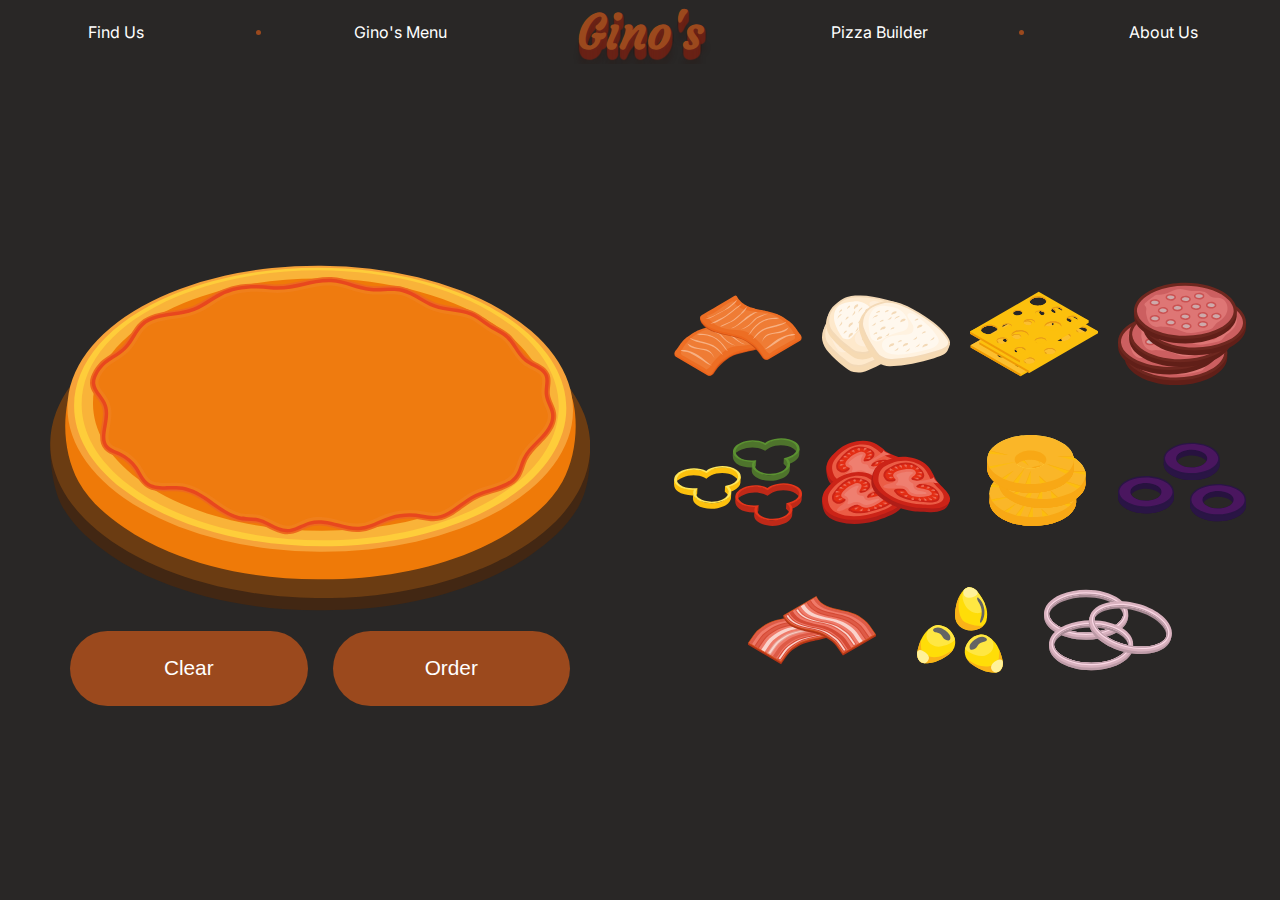
<file: html/builder.html>
<!DOCTYPE html>
<html lang="en">
<head>
  <meta charset="UTF-8">
  <meta http-equiv="X-UA-Compatible" content="IE=edge">
  <meta name="viewport" content="width=device-width, initial-scale=1.0">
  <title>Pizza-Builder</title>
  <link rel="stylesheet" href="../css/builder.css" />
  <link rel="stylesheet" href="../css/styles.css" />
  <script src="../js/builder.js" defer></script>
  <script src="../js/scripts.js" defer></script>
</head>
<body>
  <nav class="navbar">
    <a href="index.html" class="mobile-logo"><div class="mobile-logo nav-logo-shadows">Gino's</div></a>
    <ul>
      <a href="index.html#find-us" id="find-us-btn"><li>Find Us</li></a>
      <span class="divider"></span>
      <a href="menu.html"><li>Gino's Menu</li></a>
      <a href="index.html"><li id="logo-nav"><div id="nav-logo" class="nav-logo-shadows">Gino's</div></li></a>
      <a href="builder.html"><li>Pizza Builder</li></a>
      <span class="divider"></span>
      <a href="index.html#about-us" id="about-us-btn"><li>About Us</li></a>
    </ul>
    <button class="hamburger">
      <div class="bar"></div>
    </button>
  </nav>
  <nav class="mobile-nav">
    <div class="nav-links"></div>
    <a href="index.html#find-us">Find Us</a>
    <a href="menu.html">Gino's Menu</a>
    <a href="builder.html">Pizza Builder</a>
    <a href="index.html#about-us">About Us</a>
  </nav>

  <div class="builder-wrapper">
    <div class="pizza-container" style="border: 1px solid blue">
      <div class="pizza" id="pizza" style="border: 4px solid green" style="width: 200px; height:200px;">
        <div class="topping-container">
          <img src="../assets/toppings/topping-1.svg" width="25%" height="" class="topping-on-pizza"/>
          <img src="../assets/toppings/topping-2.svg" width="25%" height="" class="topping-on-pizza"/>
          <img src="../assets/toppings/topping-3.svg" width="25%" height="" class="topping-on-pizza"/>
          <img src="../assets/toppings/topping-4.svg" width="25%" height="" class="topping-on-pizza"/>
          <img src="../assets/toppings/topping-5.svg" width="25%" height="" class="topping-on-pizza"/>
          <img src="../assets/toppings/topping-6.svg" width="25%" height="" class="topping-on-pizza"/>
          <img src="../assets/toppings/topping-7.svg" width="25%" height="" class="topping-on-pizza"/>
          <img src="../assets/toppings/topping-8.1.svg" width="25%" height="" class="topping-on-pizza"/>
          <img src="../assets/toppings/topping-9.svg" width="25%" height="" class="topping-on-pizza"/>
          <img src="../assets/toppings/topping-10.svg"  width="25%" height="" class="topping-on-pizza"/>
          <img src="../assets/toppings/topping-11.svg"  width="25%" height="" class="topping-on-pizza"/>
        </div>
      </div>
      <div class="button-container">
        <button onclick="clearPizza()" class="btn">Clear</button>
        <button onclick="orderMessage()" class="btn">Order</button>
      </div>
    </div>
  
    <div class="ingredients-container">
      <img src="../assets/toppings/topping-1.svg" id="topping-1" class="ingredient"/>
      <img src="../assets/toppings/topping-2.svg" id="topping-2" class="ingredient"/>
      <img src="../assets/toppings/topping-3.svg" id="topping-3" class="ingredient"/>
      <img src="../assets/toppings/topping-4.svg" id="topping-4" class="ingredient"/>
      <img src="../assets/toppings/topping-5.svg" id="topping-5" class="ingredient"/>
      <img src="../assets/toppings/topping-6.svg" id="topping-6" class="ingredient"/>
      <img src="../assets/toppings/topping-7.svg" id="topping-7" class="ingredient"/>
      <img src="../assets/toppings/topping-8.1.svg" id="topping-8" class="ingredient"/>
      <img src="../assets/toppings/topping-9.svg" id="topping-9" class="ingredient"/>
      <img src="../assets/toppings/topping-10.svg" id="topping-10" class="ingredient"/>
      <img src="../assets/toppings/topping-11.svg" id="topping-11" class="ingredient"/>
    </div>
  </div>
</body>
</html>
</file>
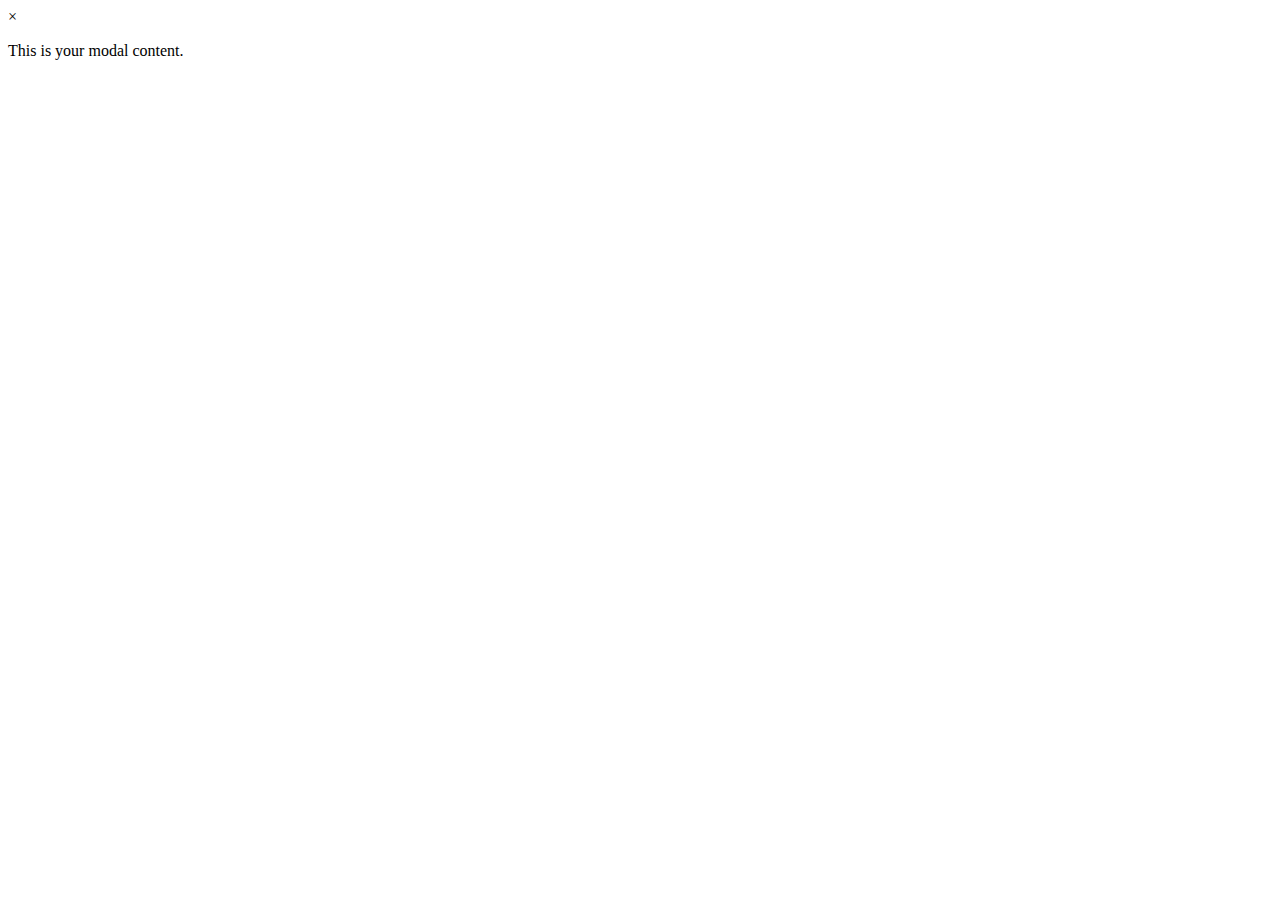
<file: html/modal.html>
<!DOCTYPE html>
<head>
  <link rel="stylesheet" href="../css/modal.css">
</head>
<body>
  <div id="myModal" class="modal">
    <div class="modal-content">
      <span class="close">&times;</span>
      <p>This is your modal content.</p>
    </div>
  </div>
</body>
</file>
<file: css/styles.css>
@import url('https://fonts.googleapis.com/css2?family=Inter&display=swap');
@import url('https://fonts.googleapis.com/css2?family=Courgette&display=swap');

*:not(dialog) {
  margin: 0;
  padding: 0;
  box-sizing: border-box;
  /*border: red 1px dashed;*/
  user-select: none;
  scroll-behavior: smooth;
  /*border: none !important;*/
}

*:focus {
  outline: none;
}

:root {
  --primary-color: rgb(41, 39, 38);
  --secondary-color: #9b491d;
  --secondary-hover-color: rgb(128, 60, 23);
  --tertiary-color: #fff;
}

html {
  background-color: var(--primary-color);
}

/*Positions and makes canvas responsive*/
#particles-js .particles-js-canvas-el {
  height: calc(100% + 64px) !important;
  /*z-index: -2;*/
}

#particles-js {
  position: absolute;
  height: 100%;
}

.hero-wrapper {
  position: relative;
}


/* Use if u change canvas to fixed for different scroll look
main {
  position: relative;
  z-index: 2323;
}

footer {
  position: relative;
  z-index: 2323;
}
*/

/*Navbar CSS*/
.navbar {
  display: flex;
  background-color: transparent;
  height: 64px;
  font-family: 'Inter', sans-serif;
  position: sticky;
  top: 0;
  z-index: 1001;
  overflow-y: hidden;
}

.navbar ul {
  display: flex;
  width: 100%;
  justify-content: center;
  gap: 7vw;
  align-items: center;
}

.navbar li {
  list-style: none;
  white-space: nowrap;
  width: 100px;
  text-align: center;
}

.navbar a {
  height: 100%;
  text-decoration: none;
  color: var(--tertiary-color);
  font-size: 1rem;
  display: flex;
  align-items: center;
}

.navbar.scrolled {
  background-color: #292929 !important;
  transition: background-color 200ms linear;
}

.divider {
  height: 5px;
  width: 5px;
  background-color: var(--secondary-color);
  border-radius: 50%;
}

#nav-logo {
  font-size: 3rem;
  font-weight: bolder;
  padding-left: 1rem;
  padding-right: 1rem;
  font-family: 'Courgette', cursive;
  color: var(--secondary-color);  
  width: 200px;
}

/* Mobile Nav */
.mobile-nav {
  position: fixed;
  display: flex;
  align-items: center;
  flex-direction: column;
  left: 100%;
  width: 100%;
  z-index: 1;
  background-color: rgba(41, 39, 38, 0.7);
  transition: 0.8s;
  padding-top: 35px;
  z-index: 1000;
}

.mobile-nav.is-active{
  left: 0;
  display: flex;
  flex-direction: column;
}

.mobile-nav a{
  display: block;
  width: 100%;
  max-width: 300px;
  text-align: center;
  margin-bottom: 35px;
  padding: 12px;
  background-color: var(--secondary-color);
  color:white;
  text-decoration: none;
  border-radius: 5px;
  font-family: 'Inter';
}

.mobile-nav a:hover{
  background-color: var(--secondary-hover-color);
  cursor: pointer;
}

.hamburger{
  position: relative;
  display: block;
  width: 35px;
  cursor: pointer;
  margin-right: 9vw;
  appearance: none;
  background:none;
  outline: none;
  border: none;
  margin: 0;
}

.hamburger .bar, .hamburger:after, .hamburger:before {
  content: '';
  display: block;
  width: 100%;
  height: 5px;
  background-color: white;
  margin: 6px 0px;
  transition: 0.4s;
}

.hamburger.is-active:before{
  transform: rotate(-45deg) translate(-8px, 6px);
}
.hamburger.is-active:after{
  transform: rotate(45deg) translate(-9px, -8px);
}
.hamburger.is-active .bar{
  opacity: 0;
}

.hamburger {
  margin-right: 20px;
}

.mobile-logo {
  margin-right: auto;
  align-self: center;
  font-size: 3rem;
  font-weight: bolder;
  font-family: 'Courgette', cursive;
  color: var(--secondary-color);  
}
/* Mobile Nav */
/*Navbar CSS*/

/*Hero CSS*/
.hero {
  background-color: var(--primary-color);
  font-family: Verdana, sans-serif;
  display: flex;
  background-size: cover;
  background-position: top;
  background-repeat: no-repeat;
  min-height: calc(100vh - 64px);
  position:relative;
}

.hero h1 {
  font-size: 5vw;
}

.hero span {
  font-size: 3vw;
  font-weight: 900;
  text-transform: uppercase;
  display: flex;
  justify-content: center;
}

.hero-ginos {
  font-size: 5vw;
  margin-top: 100px;
  text-align: center; 
}

#arrow {
  font-family: 'Inter';
}

.hero-text {
  z-index: 2;
  position:relative;
  display: flex;
  justify-content: left;
  margin-left: 10vw;
  align-items: center;
  width:fit-content;
  height:fit-content;
  padding-top: 0px;
  align-self: center;
  margin-bottom: 5%;
  color: var(--secondary-color);
}

.hero-buttons {
  display: flex;
  flex-direction: column;
  height: fit-content;
  margin-left: auto;
  gap: 60px;
  margin-right: 10vw;
  margin-bottom: 5%;
  align-self: center;
}

.bottom-buttons {
  display: flex;
  gap: 90px;
}

.top-button {
  margin: auto;
}

#logo-nav {
  width: 200px;
}

#hero-text-slogan {
  text-transform: uppercase;
  font-family: verdana;
  font-size: 12em;
  font-weight: 700;
  color: var(--secondary-color);
}

.hero-button {
  display: flex;
  justify-content: center;
  align-items: center;
  z-index: 10;
  width: clamp(120px, 13vw, 300px);
  height: clamp(120px, 13vw, 300px);
  border-radius: 50%;
  background-color: var(--secondary-color);
  font-family: verdana;
  font-size: 3rem;
  font-weight: 700;
  color: var(--primary-color);
  text-align: center;
}

.hero-button:hover {
  background-color: #803c17;
  box-shadow: 1px 1px 1px #6a2317,
        1px 2px 1px #6a2317,
        1px 3px 1px #6a2317,
        1px 4px 1px #6a2317,
        1px 5px 1px #6a2317,
        1px 6px 1px #6a2317,
        
    1px 18px 6px rgba(39, 8, 3,0.4),
    1px 22px 10px rgba(39, 8, 3,0.2),
    1px 25px 35px rgba(39, 8, 3,0.2),
    1px 30px 60px rgba(39, 8, 3,0.4);
  transform: scale(1.05);
}

#hero-text-slogan span {
  display: flex;
  justify-content: center;
}

#particles-js{
  width: 100%;
  z-index: 1;
  height: 100%;
  position: absolute;
  top: -64px;
  background-image: url('');
  background-size: cover;
  background-position: 50% 50%;
  background-repeat: no-repeat;
  background-color: var(--primary-color);
}

.arrow-container {
  position: absolute;
  display: flex;
  width: 100%;
  justify-content: center;
  bottom: 0;
  /*padding-bottom: 1.5%;*/
  color: var(--secondary-color);
}

#arrow {
  width: 10%;
  height: 140px;
  display: flex;
  justify-content: center;
  align-items: center;
  padding-bottom: 1%;
  z-index: 10;
}
/*Hero CSS*/

button:hover{
  cursor: pointer;
  background-color: var(--secondary-hover-color);
}

button:active {
  background-color: var(--secondary-hover-color);
}

.hamburger:active , .hamburger:hover{
  background-color: transparent;
}

#find-us-btn:hover, #about-us-btn:hover {
  cursor: pointer;
}

.top-button:hover, .bottom-buttons:hover, #arrow:hover {
  cursor: pointer;
}

.custom-shape-divider-top-1683731907 {
  position: relative;
  height: 200px;
  width: 100%;
  background-size: 200%;
  overflow-x: hidden;
  z-index: 222;
  background-color: var(--primary-color);
}

.custom-shape-divider-top-1683731907 svg {
  width: 2500px;
  height: 120px;
}

.custom-shape-divider-top-1683731907 .shape-fill {
  fill: url(#myGradient);
}

.shape-divider2 {
  position: absolute;
  top: 10px;
  left: 10px;
  opacity: 0.5;
  z-index: -1;
}

.shape-divider1 {
  position: absolute;
  z-index: 2;
}

/* Main CSS */
main {
  background-color: var(--primary-color);
}

main section p {
  color: var(--tertiary-color);
  font-family: 'Inter', sans-serif;
}

.section {
  display: flex;
  justify-content: space-around;
  align-items: center;
}

.section .text {
  width: 40vw;
  display: grid;
  place-items: center;
}

.section h1 {
  text-align: center;
  font-size: 3rem;
}

.section img {
  width: 40vw;
  min-height: 58vh;
}

.section p {
  font-size: 1.5rem;
  text-align: justify;
  margin-top: 20px;
  line-height: 1.4;
  width: 30vw;
}

.address-list {
  color: var(--tertiary-color);
  font-family: 'Inter', sans-serif;
  list-style-type: none;
  padding-top: 20px;
  font-size: 1.5rem;
  width: 30vw;
}

.address-list button {
  float: right;
}

#menu-section {
  flex-direction: row-reverse;
}

.button-wrapper {
  width: 30vw;
  display: flex;
  justify-content: center;
}

.cta-button {
  width: 150px;
  height: 50px;
  margin-top: 30px;
  border-radius: 40px;
  background-color: var(--secondary-color);
  font-size: 1.3rem;
  color: var(--tertiary-color);
  border: none;
}

.find-us-wrapper {
  width: 30vw;
  display:flex;
  flex-direction: column;
}

.container {
  display: flex;
  align-items: center;
  margin-top: 20px;
}

.address {
  color: var(--tertiary-color);
  font-family: 'Inter';
  font-size: 1.4rem;
}

.maps-button {
  background-color: var(--secondary-color);
  color: var(--tertiary-color);
  width: 100px;
  height: 40px;
  margin-left: auto;
  border-radius: 30px;
  border: none;
}

section h1 {
  color: var(--tertiary-color);
  font-family: Verdana, sans-serif;
  text-transform: uppercase;
}

#menu {
  height: 20vh;
}

#about-us {
  flex-direction: row-reverse;
}

#map {
  height: 400px;
  margin: auto 0;
  border-radius: 10px;
  margin-left: 2%;
}
/* Main CSS */

/* Footer CSS*/
footer {
  position: relative;
  display: flex;
  justify-content: center;
  align-items: center;
  min-height: 36vh;
  width: 100%;
  background-color: var(--primary-color);
  
}

#particles-js2{
  width: 100%;
  z-index: 0;
  height: 100%;
  position: absolute;
  top: 0;
  background-image: url('');
  background-size: cover;
  background-position: 50% 50%;
  background-repeat: no-repeat;
  background-color: var(--primary-color);
}

.glass-card {
  backdrop-filter: blur(8px) saturate(180%);
  -webkit-backdrop-filter: blur(16px) saturate(180%);
  background-color: rgba(155, 73, 29, 0.1);
  border-radius: 12px;
  border: 1px solid rgba(255, 255, 255, 0.125);
  width: 95%;
  min-height: 80%;
  position: relative;
  display: grid;
  grid-template-columns: 1fr 1fr 1fr;
  grid-template-rows: 1fr 1fr;
  grid-template-areas:
  'map contact subscribe'
  'map contact socials';
  border: none;
  place-items: center;
}

.footer-contact h3, .footer-contact h1, .footer-contact p{
  color: var(--tertiary-color);
  font-family: Verdana, sans-serif;
}

.footer-contact p, h3 {
  margin-top: 5px;
}

.footer-contact {
  margin-left: 8%;
  margin-top: 1.5%;
}

.footer-newsletter{
  margin-left: 8%;
  margin-top: 1.5%;
}

.footer-newsletter {
  font-family: Verdana, sans-serif;
  color: var(--tertiary-color);
}

.footer-newsletter h3 {
  margin-top: 60px;
}

.subscribe {
  align-self: flex-start;
  margin-top: 25px;
  text-align: center;
}

.subscribe button {
  /*margin-top: 10px;*/
}

.subscribe h1{
  margin-bottom: 25px;
}

.subscribe input {
  width: 300px;
  height: 30px;
  border-radius: 20px;
  border: 1px solid var(--secondary-color);
  padding-left: 10px;
  font-size: 1rem !important;
  justify-self: center;
}

.subscribe input::placeholder {
  font-size: 1rem;
}

.subscribe-input {
  display: flex;
  justify-content: center;
  align-items: center;
}

.subscribe button {
  width: 100px;
  height: 30px;
  border-radius: 20px;
  border: none;
  background-color: var(--secondary-color);
  color: var(--tertiary-color);
  margin-left: 10px;
}

.icons {
  display: flex;
  width: 100%;
  gap: 5%;
  margin-top: 25px;
}

.icons svg {
  width: 4vw;
  height: 4vw;
  fill: var(--secondary-color);
}

.icons svg:hover {
  fill: var(--tertiary-color);
}

#google-map {
  width: 90%;
  height: 100%;
  padding: 25px;
  overflow: scroll;
  border-radius: 40px;
  justify-self: flex-start;
  grid-area: map;
}

.contact {
  grid-area: contact;
  font-family: 'verdana', sans-serif;
  color: white;
  text-align: center;
  align-self: center;
}

.contact h3 {
  font-weight: 1;
}

.subscribe {
  grid-area: subscribe;
  height: 100%;
}

.subscribe h1 {
  font-family: 'verdana';	
  font-size: 20px;
  color: white;
}

.socials {
  grid-area: socials;
  text-align: center;
  color: white;
  width: 100%;
  height: 100%;
  padding-bottom: 25px;
  font-family: 'verdana';
}

.socials h3 {
  font-size: 20px;
}

.icons {
  justify-content: center;
}
/* Footer CSS*/
/*Utility classes*/
.upside-down {
  transform: scaleY(-1);
}

.box-shadow {
  box-shadow: 1px 1px 1px #6a2317,
        1px 2px 1px #6a2317,
        1px 3px 1px #6a2317,
        1px 4px 1px #6a2317,
        1px 5px 1px #6a2317,
        1px 6px 1px #6a2317,
        1px 7px 1px #6a2317,
        1px 8px 1px #6a2317,
        1px 9px 1px #6a2317,
        1px 10px 1px #6a2317,
    1px 18px 6px rgba(65, 15, 6, 0.4),
    1px 22px 10px rgba(106, 35, 23,0.2),
    1px 25px 35px rgba(106, 35, 23,0.2),
    1px 30px 60px rgba(106, 35, 23,0.4);
}

.text-shadow {
  text-shadow: 1px 1px 1px #6a2317,
        1px 2px 1px #6a2317,
        1px 3px 1px #6a2317,
        1px 4px 1px #6a2317,
        1px 5px 1px #6a2317,
        1px 6px 1px #6a2317,
        1px 7px 1px #6a2317,
        1px 8px 1px #6a2317,
        1px 9px 1px #6a2317,
        1px 10px 1px #6a2317,
    1px 18px 6px rgba(65, 15, 6, 0.4),
    1px 22px 10px rgba(106, 35, 23,0.2),
    1px 25px 35px rgba(106, 35, 23,0.2),
    1px 30px 60px rgba(106, 35, 23,0.4);
}

.hero-button-shadows {
  box-shadow: 1px 1px 1px #6a2317,
        1px 2px 1px #6a2317,
        1px 3px 1px #6a2317,
        1px 4px 1px #6a2317,
        1px 5px 1px #6a2317,
        1px 6px 1px #6a2317,
        1px 7px 1px #6a2317,
        1px 8px 1px #6a2317,
        1px 9px 1px #6a2317,
        1px 10px 1px #6a2317,
    1px 18px 6px rgba(106, 35, 23,0.4),
    1px 22px 10px rgba(106, 35, 23,0.2),
    1px 25px 35px rgba(106, 35, 23,0.2),
    1px 30px 60px rgba(106, 35, 23,0.4);
}

.nav-logo-shadows {
  text-shadow: 1px 1px 1px #6a2317,
        1px 2px 1px #6a2317,
        1px 3px 1px #6a2317,
        1px 4px 1px #6a2317,
        1px 5px 1px #6a2317,
        1px 6px 1px #6a2317,
        1px 7px 1px #6a2317,
        1px 8px 1px #6a2317,
        1px 9px 1px #6a2317,
        1px 10px 1px #6a2317,
    1px 18px 6px rgba(39, 8, 3,0.2),
    1px 22px 10px rgba(39, 8, 3,0),
    1px 25px 35px rgba(39, 8, 3,0),
    1px 30px 60px rgba(39, 8, 3,0);
}
/*Utility classes*/

@media (max-width:2100px){
  .shapedividers_com-5556::before{
  background-size: 100% calc(2vw + 90px);
  }
}


@media (min-width: 1024px) {
  .mobile-nav{
    display: none;
  }

  .hamburger{
    display: none;
  }

  .mobile-logo {
    display: none;
  }

  .mobile-logout-btn {
    display: none !important;
  }

  
  .mobile-login-btn {
    /*important is needed to overrule PHP logic*/
    display: none !important;
  }
}

@media (max-width: 1024px) {
  
  .navbar ul{
    display: none;
  }

  .navbar {
    justify-content: flex-end;
    align-items: center;
    overflow-y: visible;
  }

  div.mobile-logo {
    padding-left: 1rem;
    margin-bottom: 7px;
  }

  .profile-container {
    display: none;
  }

  .custom-shape-divider-top-1683731907 svg {
    width: 200vh;
    height: 100px;
  }

  .hero {
    flex-direction: column;  
  }

  .hero-text {
    margin: 0;
    width: 80vw;
    justify-content: center;
    margin-top: 50px;
    padding-bottom: 25px;
  }

  #hero-text-slogan h1 {
    font-size: 12vw;
  }

  #hero-text-slogan span {
    font-size: 10vw;
  }

  #hero-text-slogan {
    text-align: center;
    width: 80vw; 
  }

  #hero-text-slogan .hero-ginos { 
    display: none;
  }

  .hero-buttons {
    margin: 0;
    gap: 0;
    margin: 0 0;
    padding: 50px 0;
    gap: 5vw;
    align-items: center;
    align-self: center;
    height: auto;
    flex-grow: 1;
  }

  .bottom-buttons {
    gap: 0;
    gap: 8vw;
  }

  .subscribe button {
    margin-top: 20px;
  }

  .hero-button {
    margin: 0;
    padding: 0;
    width: 25vw;
    height: 25vw;
    font-size: 4.4vw;
    text-shadow: 1px 1px 1px #6a2317,
        1px 2px 1px #6a2317,
        1px 3px 1px #6a2317,
    1px 18px 6px rgba(65, 15, 6, 0),
    1px 22px 10px rgba(106, 35, 23,0),
    1px 25px 35px rgba(106, 35, 23,0),
    1px 30px 60px rgba(106, 35, 23,0);
  }

  .arrow-container {
    position: relative;
    margin-bottom: 4vh;
  }

  #arrow {
    width: 100vw;
    font-size: 15vw;
  }

  .arrow-container {
    margin-top: auto;
  }

  .custom-sha07pe-divider-top-1683731907 {
    z-index: 1008723232323;
  }

  canvas {
    height: 100%;
  }

  .hero {
    min-height: calc(100vh - 64px);
  }

  .section {
    flex-direction: column-reverse;
    margin-top: 50px;
  }

  #builder {
    margin-top: 0;
  }

  .section .text, .section p, .section img {
    width: 85vw;
  }

  .section p {
    text-align: center;
    font-size: 1.3rem;
  }

  .section img {
    height: 300px;
    min-height: 0px;
  }

  #menu {
    height: 300px;
  }

  #about-us, #menu-section {
    flex-direction: column-reverse;
  }

  .find-us-wrapper {
    width: 100%;
  }

  .address {
    width: 70%;
    text-align: left;
  }

  .hero-buttons .hero-ginos {
    display: block;
    width: 100%;
    align-self: flex-end;
  }

  .hero-buttons {
    flex-wrap: wrap;
    justify-content: center;
  }

  .glass-card {
    grid-template-columns: 1fr;
    grid-template-rows: 1fr 1fr 1fr 1fr;
    grid-template-areas: 
    'contact'
    'subscribe'
    'map'
    'socials';
    width: 90vw;
    margin: 20px 0;
  }
  
  .subscribe {
    margin: 0;
    align-self: center;
    height: auto;
  }

  .contact h1 {
    padding-top: 20px;
  }

  #google-map {
    justify-self: center;
    padding: 0;
    border-radius: 12px;
  }

  .socials {
    padding: 0;
    height: auto;
    justify-self: center;
  }

  .icons svg {
    width: 12vw;
  }

  .text h1 {
    margin-top: 50px;
  }

  .icons svg {
    width: 10vw;
    height: 10vw;
  }
}

@media (max-width: 1150px) and (min-width: 1024px) {
  .divider {
    display: none;
  }
}
</file>
<file: css/builder.css>
* {
  margin: 0;
  padding: 0;
  box-sizing: border-box;
  border: 1px dashed red;
  border: none !important;
}

:root {
  --primary-color: rgb(41, 39, 38);
  --secondary-color: #9b491d;
  --tertiary-color: #fff;
}

body {
  background-color: var(--primary-color);
}

.pizza-container {
  height: calc(100vh - 64px);
  align-items: center;
  width: 50vw;
  position: relative;
  display: flex;
  flex-direction: column;
  justify-content: center;
}

.builder-wrapper {
  display: flex;
}

.pizza {
  width: calc(50vw);
  height: calc(50vw * 0.5625);
  max-height: 800px;
  background-image: url("../assets/misc/pizza-no-background.svg");
  background-repeat: no-repeat;
  background-position: center;
  position: relative;
  display: flex;
  justify-content: center;
}

.ingredients-container {
  display: flex;
  flex-wrap: wrap;
  flex-flow:wrap;
  margin: 0;
  justify-content: center;
  align-items: center;
  height: fit-content;
  gap: 20px;
  width: 50vw;
  border: 1px solid magenta;
  align-self: center;
}

.ingredient {
  width: 10vw;
  height: 10vw;
}

.ingredient:hover {
  cursor: pointer;
  transform: scale(1.2);
}

#pizza {
  position: relative;
}

.topping-on-pizza {
  position: absolute;
  left: calc(20%);
  top: calc(50% - 50px);
}

.topping-container {
  border: 3px solid pink;
  margin-top: 4%;
  height: 65%;
  width: 70%;
  position: relative;
  max-width: 1000px;
}

.invisible {
  display: none;
}

.btn {
  width: 250px;
  height: 75px;
  border-radius: 40px;
  background-color: var(--secondary-color);
  font-size: 1.3rem;
  color: var(--tertiary-color);
  border: none;
}

.btn:hover {
  cursor: pointer;
}

.button-container {
  display: flex;
  justify-content: center;
  margin-top: 2%;
  gap: 5%;
}

@media (max-width: 1024px) {
  .builder-wrapper {
    flex-direction: column;
  }

  .ingredients-container{
    width: 100%;
    height: auto;
  }

  .ingredient {
    width: 10vh;
    height: 10vh;
  }

  .pizza-container {
    height: auto;
    width: 100%;
    justify-content: center;
    padding-top: 5vh;
    padding-bottom: 5vh;
  }

  .pizza {
    width: 86vw;
    height: calc(86vw * 0.5625);
  }

  body {
    max-height: 100vh;
  }

  .btn {
    width: 30vw;
    height: 10vw;
    border-radius: 9vw;
    font-size: 4vw;
  }

  .button-container {
    margin-top: 5vh;
  }
}
</file>
<file: css/modal.css>
#login-modal {
  justify-content: space-between;
}

.inputs {
  position: relative;
}

.eye {
  position: absolute;
  bottom: 0;
  right: 0;
  margin: 13px;
  cursor: pointer;
}

#register-modal {
  justify-content: flex-start;
}

#login-modal, #register-modal {
  display: none;
  flex-direction: column;
  align-items: center;
  position: fixed;
  top: 50%;
  left: 50%;
  transform: translate(-50%, -50%);
  min-width: 350px;
  max-width: 500px;
  height: 600px;
  border-radius: 20px;
  border: none;
  position: fixed;
  background-color: rgba(15, 15, 15, 0.5);
  z-index: 10001;
}

#login-modal h1, #register-modal h1 {
  color: rgb(155, 73, 29);
  text-align: center;
  font-size: 3rem;
  font-family: 'Courgette';
}

#login-modal p, #register-modal p {
  font-family: 'Inter';
}

.close-modal {
  position: absolute;
  top: 0;
  right: 0;
  margin: 25px;
  cursor: pointer;
}

#login-modal form {
  display: flex;
  justify-content: center;
  gap: 15%;
  align-items: center;
  flex-direction: column;
  width: 90%;
  height: 70%;
}

#register-modal form {
  display: flex;
  justify-content: center;
  align-items: center;
  flex-direction: column;
  gap: 10%;
  width: 90%;
  height: 100%;
  overflow-y: hidden;
}

.register-inputs input{
  margin-bottom: 20px;
}

.submitBtn, #registerBtn, #confirmRegistrationBtn {
  width: 90%;
  height: 50px;
  background-color: rgba(29, 29, 29, 0.5);
  color: rgb(255, 255, 255);
  border-style: none;
  font-family: 'Inter';
  font-size: 1.5rem;
  border-radius: 10px;
  border-width: 1px;
  border-color: rgb(155, 73, 29);
  background: linear-gradient(90deg, rgba(199,30,30,0.6768908246892507) 0%, rgba(255,125,0,0.5872549703475141) 100%);
}
.submitBtn {
  margin-bottom: 0;
}

#confirmRegistrationBtn {
  margin-bottom: 0;
  flex-shrink: 0;
  /*margin-top: auto;
  margin-bottom: 6%;*/
}
#registerBtn{
  background: none;
  border: 1px solid rgb(155, 73, 29);
}
.submitBtn:hover, #confirmRegistrationBtn:hover {
  background: linear-gradient(90deg, rgba(199,30,30,0.9) 0%, rgba(255,125,0,0.9) 100%);
}

#guestBtn {
  width: 100%;
  height: 70px;
  color: rgba(255, 255, 255, 0.7);
  display: flex;
  justify-content: center;
  align-items: center;
  text-decoration: none;
  border-top: 1px solid rgb(155, 73, 29);
  font-size: 1.3rem;
  cursor: pointer;
}

.login-background {
  display: none;
  position: fixed;
  top: 0;
  left: 0;
  height: 100%;
  width: 100%;
  backdrop-filter: blur(5px);
  z-index: 10000;
}
  

input {
  width: 100%;
  height: 50px;
  background-color: rgba(15, 15, 15, 0);
  border: none;
  border-bottom: 1px solid rgb(155, 73, 29);
}
input::placeholder {
  color: white;
  opacity: 1;
  font-family: 'Inter';
  font-size: 1.5rem;
  font-weight: bold;
}
input:focus {
  outline: none;

}
input:focus::placeholder {
  color: rgba(255, 255, 255, 0.2)
}
input {
  color: white;
  font-size: 1.5rem;
}
input:-webkit-autofill,
input:-webkit-autofill:hover, 
input:-webkit-autofill:focus, 
input:-webkit-autofill:active {
    -webkit-background-clip: text;
    -webkit-text-fill-color: #ffffff;
    transition: background-color 5000s ease-in-out 0s;
    box-shadow: inset 0 0 20px 20px #23232300;
}   

input {
  color: white;
  font-size: 1.5rem;
}

.inputs {
  width: 100%;
}
#password {
  margin-top: 20px;
}
#submitBtns{
  width: 100%;
  display:flex;
  flex-direction: column;
  justify-content: center;
  align-items: center;
  gap: 10px;
}

.login-container {
  min-width: 350px;
  max-width: 500px;
  width: 500px;
  height: 0px;
}

/*.login-container .inputs {
  display: flex;
  flex-direction: column;
  gap: 0px;
}*/

.info-box {
  display: flex;
  width: 200px;
  height: 100px;
  background-color: rgba(15, 15, 15, 0.5);
  background-color: rgba(15, 15, 15, 0.7);
  top: 50%;
  left: 50%;
  transform: translate(0, 0);
  position: fixed;
  border-radius: 20px;
  justify-content: center;
  align-items: center;
  font-family: 'Inter';
  border: 1px solid rgb(155, 44, 29);
  z-index: 10001;
}
.info-box p {
  font-size: 1.2rem;
  text-align: center;
}


@media (max-width: 1024px) {
  /*Slightly better visibility on mobile because theres more things going on*/
  #login-modal, #register-modal {
    background-color: rgba(15, 15, 15, 0.7);
  }
}

@media (max-width: 768px) {
  #login-modal, #register-modal {
    min-height: 0px;
    height: 475px;
  }

  #login-modal form {
    gap: 12%;
  }

  #register-modal form {
    gap: 0%;
  }

  #password1 {
    margin-bottom: 0;
  }
  .register-inputs input {
    margin-bottom: 10px;
  }
  #confirmRegistrationBtn {
    margin-top: 30px;
  }
  .eye {
    margin-bottom: 13px !important;
  }
}
</file>
